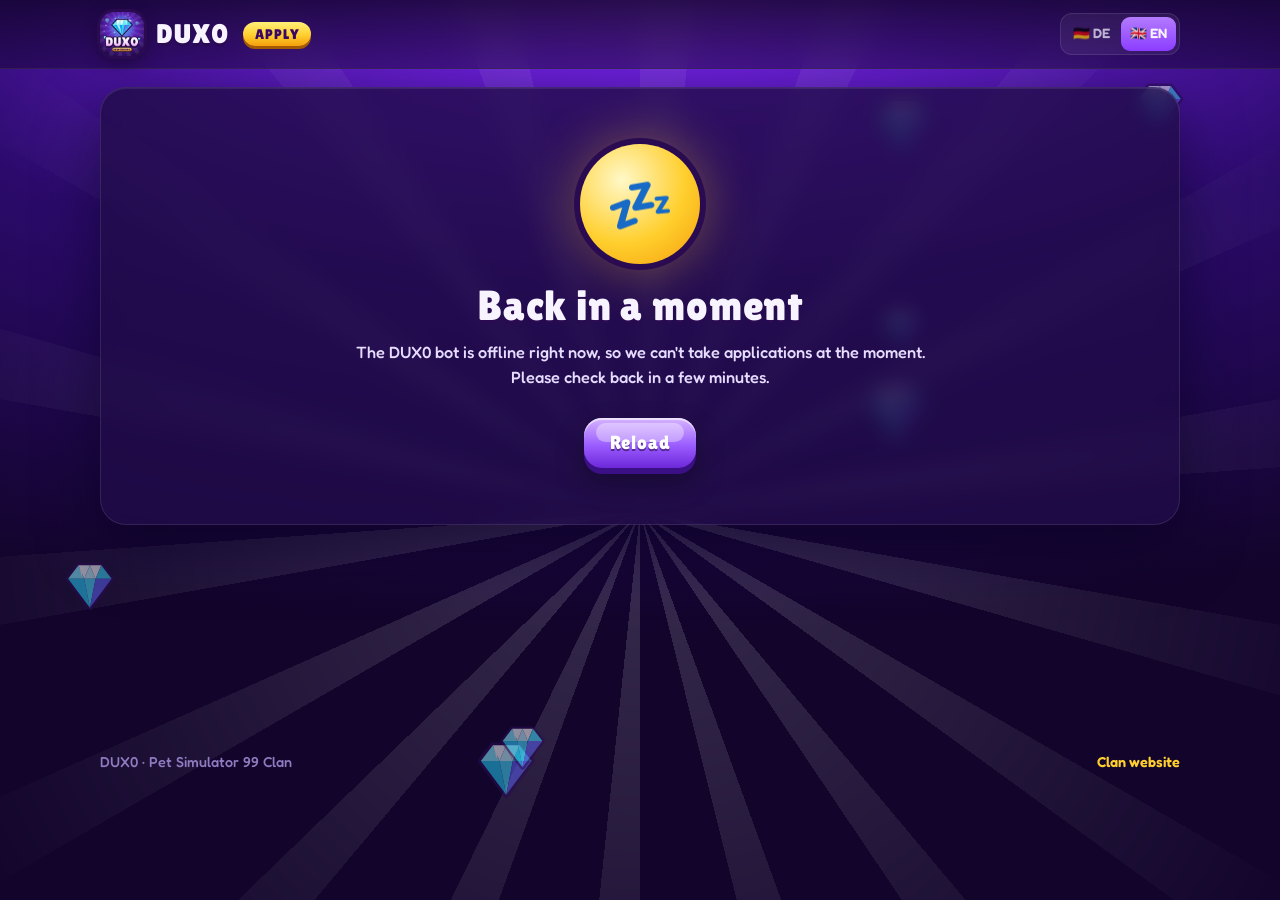
<file: apply2/index.html>
<!doctype html>
<html lang="de">
<head>
  <meta charset="utf-8">
  <meta name="viewport" content="width=device-width, initial-scale=1, viewport-fit=cover">
  <title>Bewerbung / Apply – DUX0</title>
  <meta name="description" content="Bewirb dich beim Pet Simulator 99 Clan DUX0 – in wenigen Minuten, ohne Bio-Code.">
  <meta name="theme-color" content="#2b0a6b">
  <meta property="og:title" content="DUX0 – Jetzt bewerben">
  <meta property="og:description" content="Bewirb dich beim Pet Simulator 99 Clan DUX0.">
  <meta property="og:image" content="assets/banner.webp">
  <link rel="icon" href="assets/favicon.png">
  <link rel="preload" href="assets/lilita.woff2" as="font" type="font/woff2" crossorigin>
  <link rel="preload" href="assets/fredoka-500.woff2" as="font" type="font/woff2" crossorigin>
  <link rel="stylesheet" href="style.css">
</head>
<body>
  <div class="bg" aria-hidden="true"><div class="rays"></div><div class="glow"></div><div id="sparkles"></div></div>
  <header class="top" id="top"></header>
  <main id="app" class="wrap"><div class="boot"><div class="boot-mascot"></div><p data-de="Lädt…" data-en="Loading…">Lädt…</p></div></main>
  <footer class="foot wrap">
    <span>DUX0 · Pet Simulator 99 Clan</span>
    <a href="../" target="_blank" rel="noopener" data-de="Clan-Website" data-en="Clan website">Clan-Website</a>
  </footer>
  <div id="toast" role="status" aria-live="polite"></div>
  <script src="i18n.js"></script>
  <script src="app.js"></script>
</body>
</html>
</file>
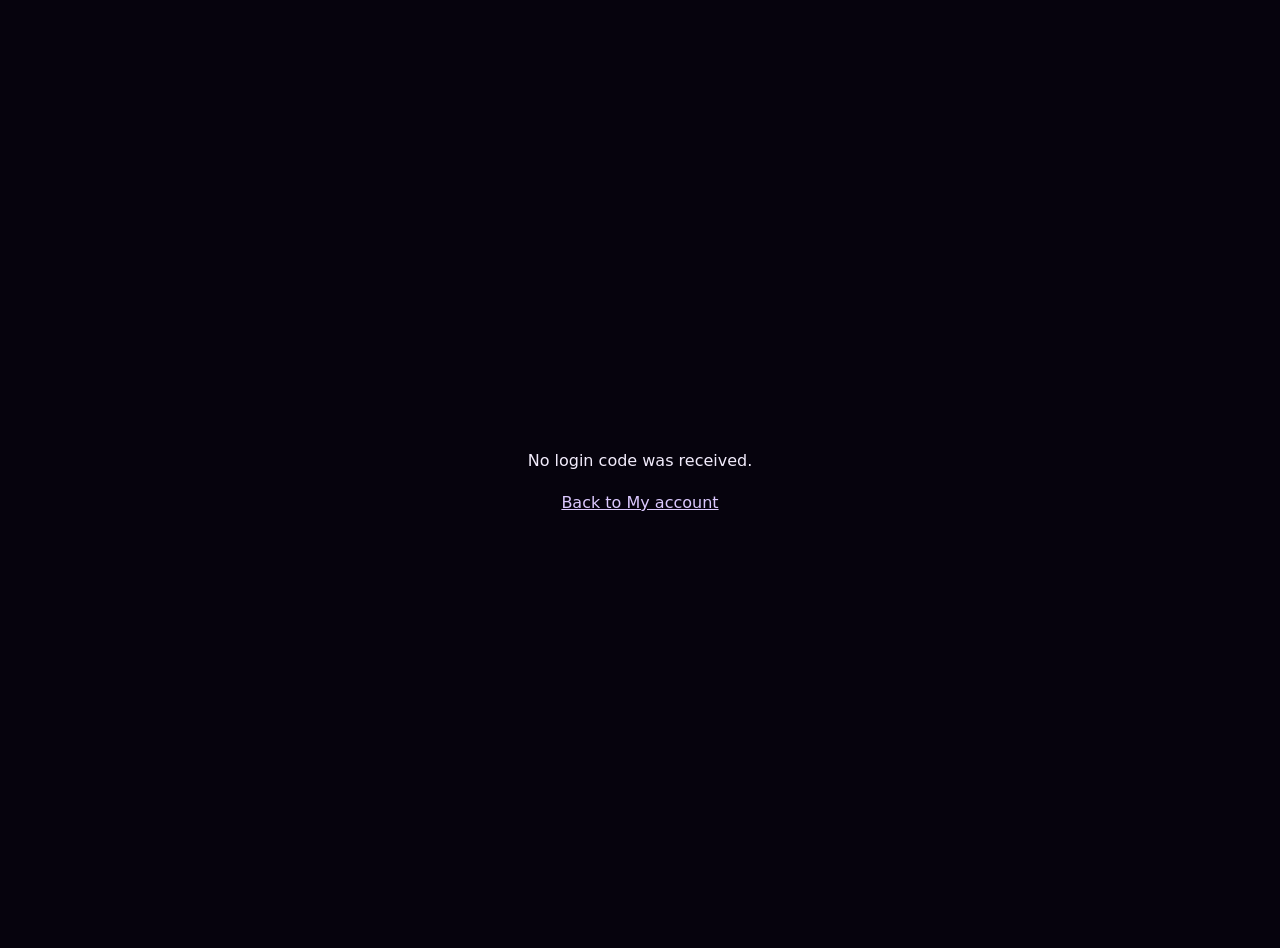
<file: callback-big.html>
<!doctype html>
<html lang="en">
<head>
  <meta charset="utf-8">
  <meta name="viewport" content="width=device-width, initial-scale=1">
  <title>Connecting BIG Games… – DUX0</title>
  <link rel="icon" href="assets/favicon.png">
  <style>
    body { margin: 0; min-height: 100vh; display: grid; place-items: center; background: #06030d; color: #f2ecfc; font: 1rem/1.6 system-ui, sans-serif; text-align: center; padding: 1.5rem; }
    a { color: #dcc9ff; } .box { max-width: 34rem; }
    .spin { width: 34px; height: 34px; margin: 0 auto 1rem; border: 3px solid #31205a; border-top-color: #8b3dff; border-radius: 50%; animation: s 1s linear infinite; }
    @keyframes s { to { transform: rotate(360deg); } }
  </style>
</head>
<body>
  <div class="box" id="box"><div class="spin"></div><p>Connecting your BIG Games account…</p></div>
  <script>
    (async () => {
      // Kommt die Verbindung von der Bewerbungsseite (apply2), hat diese ihr Login-Token und die
      // Ruecksprung-Adresse in sessionStorage abgelegt - sonst verhaelt sich die Seite wie bisher.
      const fromApply = sessionStorage.getItem("dux0_big_return");
      const back = fromApply || "./#/connect";
      const box = document.getElementById("box");
      const fail = (t) => { box.innerHTML = ""; const p = document.createElement("p"); p.textContent = t; const a = document.createElement("a"); a.href = back; let en = false; try { en = localStorage.getItem("dux0a2_lang") === "en"; } catch (_) {} a.textContent = fromApply ? (en ? "Back to your application" : "Zurück zur Bewerbung") : "Back to My account"; box.append(p, a); };
      try {
        const q = new URLSearchParams(location.search);
        if (q.get("error")) return fail(fromApply ? "Die Verbindung mit BIG Games wurde abgebrochen." : "BIG Games login was cancelled or denied.");
        const code = q.get("code"), state = q.get("state");
        if (!code || !state) return fail("No login code was received.");
        const token = sessionStorage.getItem("dux0_big_token") || localStorage.getItem("dux0_token");
        if (!token) return fail("You are logged out. Log in with Discord again, then reconnect.");
        const cfg = await (await fetch("config.json?t=" + Date.now())).json();
        const api = (cfg.api || "").replace(/\/$/, "");
        if (!api) return fail("The live server is offline.");
        const res = await fetch(api + "/api/big/exchange", {
          method: "POST", headers: { "Content-Type": "application/json", Authorization: "Bearer " + token },
          body: JSON.stringify({ code, state }),
        });
        const data = await res.json().catch(() => ({}));
        if (!res.ok) return fail(data.error === "state_mismatch" ? "The connection could not be verified. Please try again." : "BIG Games could not connect your account. Please try again.");
        sessionStorage.removeItem("dux0_big_token");
        sessionStorage.removeItem("dux0_big_return");
        location.replace(back);
      } catch (e) {
        fail("Something went wrong. Please try again.");
      }
    })();
  </script>
</body>
</html>
</file>
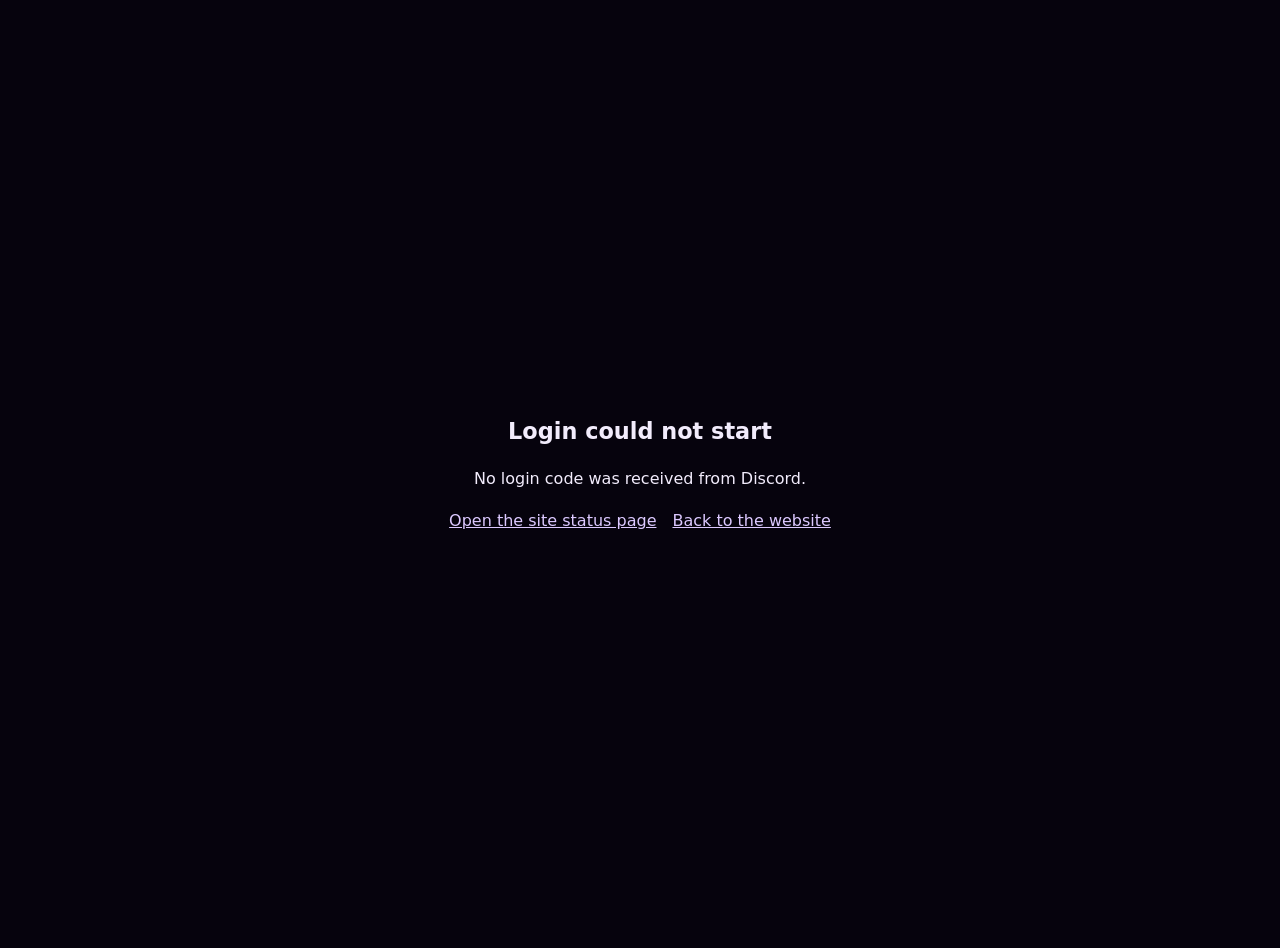
<file: callback.html>
<!doctype html>
<html lang="en">
<head>
  <meta charset="utf-8">
  <meta name="viewport" content="width=device-width, initial-scale=1">
  <title>Logging in… – DUX0</title>
  <link rel="icon" href="assets/favicon.png">
  <style>
    body { margin: 0; min-height: 100vh; display: grid; place-items: center; background: #06030d; color: #f2ecfc; font: 1rem/1.6 system-ui, sans-serif; text-align: center; padding: 1.5rem; }
    a { color: #dcc9ff; } .box { max-width: 34rem; } h1 { font-size: 1.4rem; margin: 0 0 .6rem; } code { background: #120b22; padding: .1rem .4rem; }
    .spin { width: 34px; height: 34px; margin: 0 auto 1rem; border: 3px solid #31205a; border-top-color: #8b3dff; border-radius: 50%; animation: s 1s linear infinite; }
    @keyframes s { to { transform: rotate(360deg); } }
  </style>
</head>
<body>
  <div class="box" id="box"><div class="spin"></div><p>Logging you in…</p></div>
  <script>
    (async () => {
      const box = document.getElementById("box");
      const MESSAGES = {
        login_not_configured: "The bot has no Discord client secret yet. The site owner must set DUX0_CLIENT_SECRET in settings.env and restart the bot.",
        oauth_invalid_client: "Discord rejected the client secret. The site owner must copy the current Client Secret from the Developer Portal (OAuth2) into DUX0_CLIENT_SECRET. It must belong to the same application as the bot token.",
        oauth_invalid_grant: "The login code was rejected. This happens when the Redirect URL in the Developer Portal does not match exactly, or when the page was reloaded. Please try logging in again.",
        oauth_redirect_uri: "The Redirect URL does not match the one in the Developer Portal.",
        oauth_invalid_request: "Discord rejected the request. Please try logging in again.",
        bad_request: "The login response was incomplete. Please try again.",
      };
      const fail = (title, text, code) => {
        box.innerHTML = "";
        const h = document.createElement("h1"); h.textContent = title;
        const p = document.createElement("p"); p.textContent = text;
        const a = document.createElement("a"); a.href = "./#/status"; a.textContent = "Open the site status page";
        const b = document.createElement("a"); b.href = "./"; b.textContent = "Back to the website"; b.style.marginLeft = "1rem";
        box.append(h, p);
        if (code) { const c = document.createElement("p"); c.append("Error code: "); const k = document.createElement("code"); k.textContent = code; c.append(k); box.append(c); }
        box.append(a, b);
      };
      try {
        const q = new URLSearchParams(location.search);
        if (q.get("error")) return fail("Login was cancelled", "You closed or declined the Discord login.", q.get("error"));
        const code = q.get("code");
        if (!code) return fail("Login could not start", "No login code was received from Discord.");
        if (q.get("state") !== sessionStorage.getItem("dux0_state")) return fail("Login could not be verified", "The security check failed. Please open the website and click login again (do not reload this page).");
        const cfg = await (await fetch("config.json?t=" + Date.now())).json();
        const api = (cfg.api || "").replace(/\/$/, "");
        if (!api) return fail("The live server is offline", "The website does not know the bot address yet.", "no_api");
        let res, data = {};
        try {
          res = await fetch(api + "/api/auth/exchange", { method: "POST", headers: { "Content-Type": "application/json" }, body: JSON.stringify({ code }) });
          data = await res.json().catch(() => ({}));
        } catch (e) {
          return fail("The bot did not answer", "The address in config.json is not reachable. The bot may be off or restarted with a new tunnel address.", "network");
        }
        if (!res.ok) return fail("Login failed", MESSAGES[data.error] || "The bot could not finish the login.", data.error || ("http_" + res.status));
        localStorage.setItem("dux0_token", data.token);
        sessionStorage.removeItem("dux0_state");
        const back = sessionStorage.getItem("dux0_return") || "#/";
        sessionStorage.removeItem("dux0_return");
        location.replace("./" + back);
      } catch (e) {
        fail("Something went wrong", String(e));
      }
    })();
  </script>
</body>
</html>
</file>
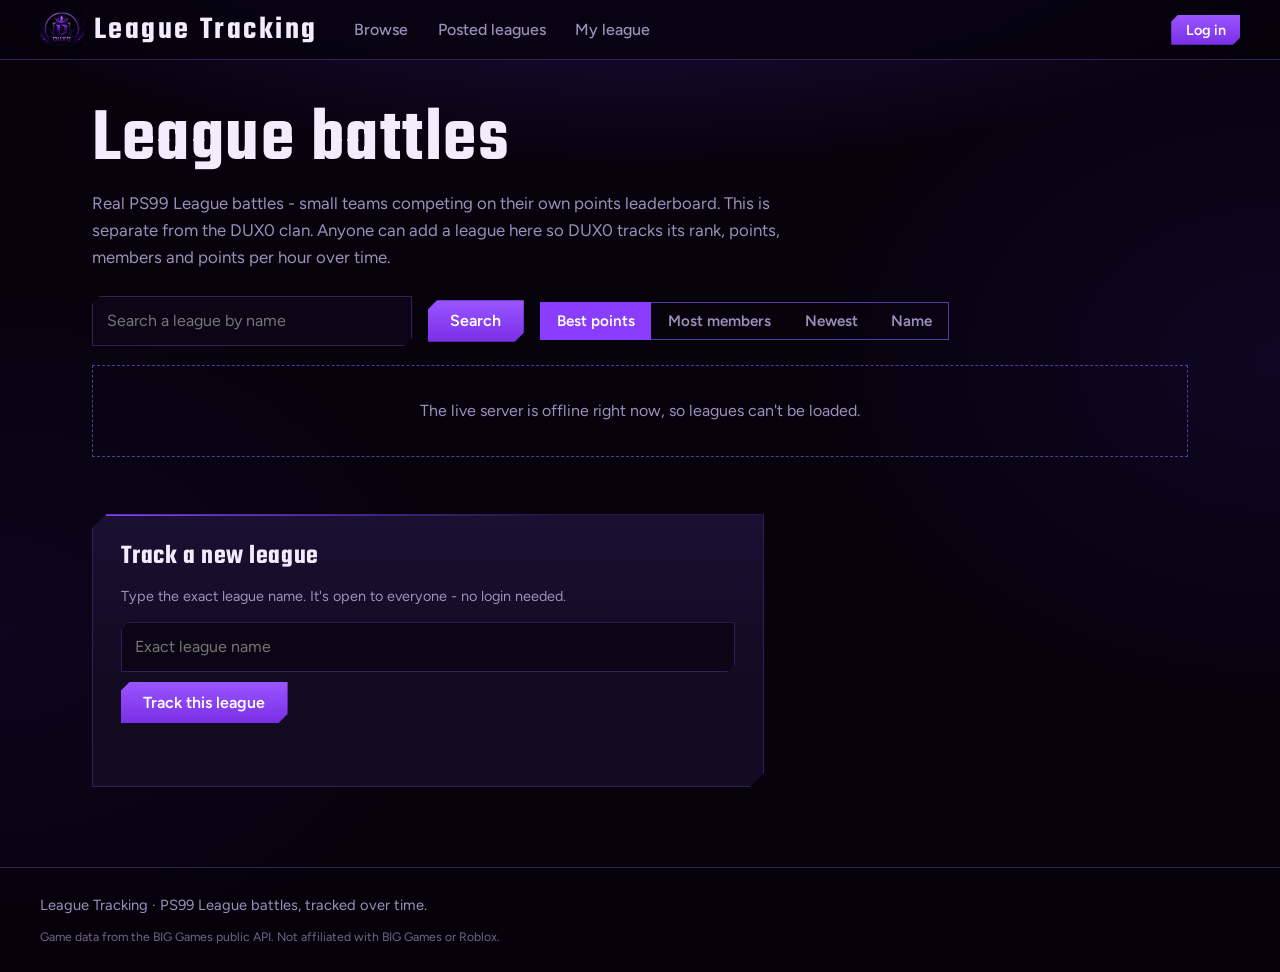
<file: league.html>
<!doctype html>
<html lang="en">
<head>
  <meta charset="utf-8">
  <meta name="viewport" content="width=device-width, initial-scale=1">
  <title>League Tracking – PS99 League battles</title>
  <meta name="description" content="Browse and track real Pet Simulator 99 League battles: rank, points, members and points per hour.">
  <meta name="theme-color" content="#06030d">
  <meta property="og:title" content="League Tracking – PS99 League battles">
  <meta property="og:description" content="Browse the best PS99 League battles, search by name, and track any league's rank, points, roster and points per hour.">
  <meta property="og:image" content="assets/banner.png">
  <link rel="icon" href="assets/favicon.png">
  <link rel="preconnect" href="https://fonts.googleapis.com">
  <link rel="preconnect" href="https://fonts.gstatic.com" crossorigin>
  <link href="https://fonts.googleapis.com/css2?family=Figtree:wght@400;500;600;700&family=Teko:wght@400;500;600;700&display=swap" rel="stylesheet">
  <link rel="stylesheet" href="style.css">
</head>
<body>
  <canvas id="embers" aria-hidden="true"></canvas>

  <header class="nav" id="nav">
    <a class="brand" href="#/" aria-label="League Tracking home">
      <img src="assets/logo.png" alt="" width="44" height="35">
      <span>League Tracking</span>
    </a>
    <nav id="links">
      <a href="#/">Browse</a>
      <a href="#/posted">Posted leagues</a>
      <a href="#/mine">My league</a>
    </nav>
    <div id="account"></div>
  </header>

  <main id="view" tabindex="-1"></main>

  <footer class="foot">
    <span>League Tracking · PS99 League battles, tracked over time.</span>
    <small>Game data from the BIG Games public API. Not affiliated with BIG Games or Roblox.</small>
  </footer>

  <div id="toast" class="toast" role="status" aria-live="polite"></div>

  <script src="league.js"></script>
</body>
</html>
</file>
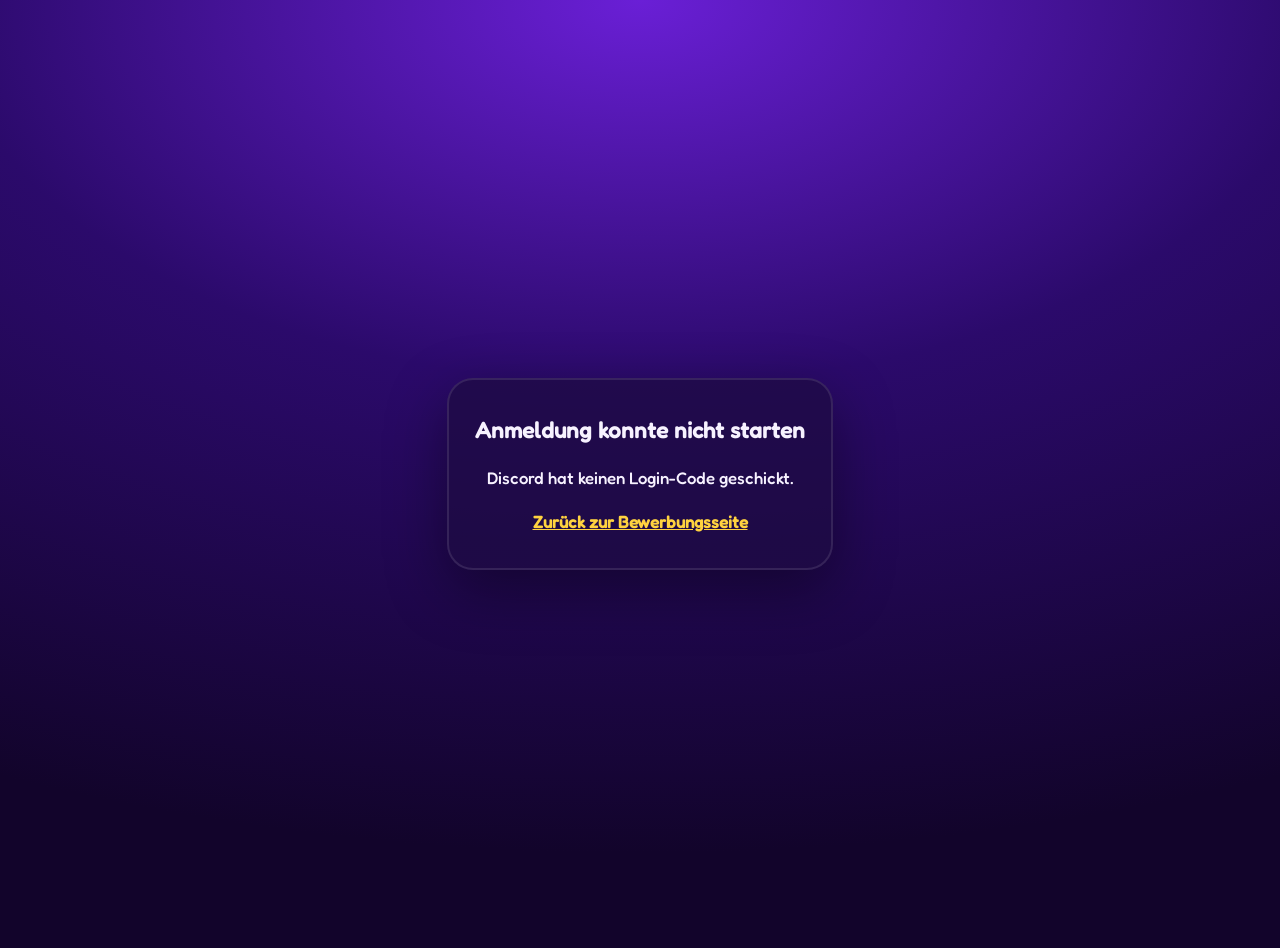
<file: apply2/callback.html>
<!doctype html>
<html lang="de">
<head>
  <meta charset="utf-8">
  <meta name="viewport" content="width=device-width, initial-scale=1">
  <title>Anmeldung… – DUX0 Bewerbung</title>
  <link rel="icon" href="assets/favicon.png">
  <style>
    @font-face { font-family: "Fredoka"; font-weight: 500; src: url("assets/fredoka-500.woff2") format("woff2"); }
    body { margin: 0; min-height: 100vh; display: grid; place-items: center; color: #f7f2ff; font: 500 1.05rem/1.6 "Fredoka", system-ui, sans-serif; text-align: center; padding: 1.5rem;
      background: radial-gradient(120% 90% at 50% 0%, #6a1fd6 0%, #2b0a6b 45%, #12042b 100%); }
    a { color: #ffd23f; font-weight: 600; } .box { max-width: 34rem; background: rgba(30,12,66,.72); border: 2px solid rgba(255,255,255,.1); border-radius: 26px; padding: 2rem 1.6rem; box-shadow: 0 20px 60px rgba(0,0,0,.4); }
    h1 { font-size: 1.4rem; margin: 0 0 .6rem; } code { background: #12042b; padding: .1rem .4rem; border-radius: 6px; }
    .spin { width: 56px; height: 56px; margin: 0 auto 1rem; background: url("assets/mascot.webp") center/cover; border-radius: 50%; animation: b 1s ease-in-out infinite alternate; box-shadow: 0 0 0 4px #2a0b52, 0 0 30px #b47bff; }
    @keyframes b { from { transform: translateY(0) } to { transform: translateY(-10px) } }
  </style>
</head>
<body>
  <div class="box" id="box"><div class="spin"></div><p>Du wirst angemeldet…</p></div>
  <script>
    (async () => {
      const box = document.getElementById("box");
      let EN = false; try { EN = localStorage.getItem("dux0a2_lang") === "en"; } catch (_) {}
      if (EN) { document.documentElement.lang = "en"; box.querySelector("p").textContent = "Logging you in…"; }
      const T = EN ? {
        "Zurück zur Bewerbungsseite": "Back to the application page", "Fehlercode: ": "Error code: ",
        "Anmeldung abgebrochen": "Login cancelled", "Du hast den Discord-Login geschlossen oder abgelehnt.": "You closed or declined the Discord login.",
        "Anmeldung konnte nicht starten": "Login couldn't start", "Discord hat keinen Login-Code geschickt.": "Discord didn't send a login code.",
        "Anmeldung konnte nicht geprüft werden": "Login couldn't be verified",
        "Die Sicherheitsprüfung ist fehlgeschlagen. Bitte öffne die Seite neu und klicke erneut auf Login (die Seite nicht einfach neu laden).": "The security check failed. Please open the page again and click login again (don't just reload).",
        "Der Bot ist offline": "The bot is offline", "Die Seite kennt die Bot-Adresse noch nicht. Bitte später erneut versuchen.": "The page doesn't know the bot address yet. Please try again later.",
        "Der Bot hat nicht geantwortet": "The bot didn't respond", "Die Adresse ist nicht erreichbar. Der Bot ist vielleicht aus oder wurde neu gestartet.": "The address can't be reached. The bot may be off or restarting.",
        "Anmeldung fehlgeschlagen": "Login failed", "Der Bot konnte den Login nicht abschließen.": "The bot couldn't complete the login.",
        "Die Login-Antwort war unvollständig. Bitte versuch es erneut.": "The login response was incomplete. Please try again.",
        "Discord hat die Anfrage abgelehnt. Bitte versuch die Anmeldung erneut.": "Discord rejected the request. Please try logging in again.",
        "Der Login-Code wurde abgelehnt. Das passiert, wenn die Redirect-URL im Developer Portal nicht genau passt oder die Seite neu geladen wurde. Bitte versuch die Anmeldung erneut.": "The login code was rejected. Please try logging in again.",
      } : {};
      const t = (x) => T[x] || x;
      const MESSAGES = {
        login_not_configured: "Der Bot hat noch kein Discord-Client-Secret. Der Server-Betreiber muss DUX0_CLIENT_SECRET in settings.env setzen und den Bot neu starten.",
        oauth_invalid_client: "Discord hat das Client-Secret abgelehnt. Der Betreiber muss das aktuelle Client Secret aus dem Developer Portal (OAuth2) in DUX0_CLIENT_SECRET eintragen.",
        oauth_invalid_grant: "Der Login-Code wurde abgelehnt. Das passiert, wenn die Redirect-URL im Developer Portal nicht genau passt oder die Seite neu geladen wurde. Bitte versuch die Anmeldung erneut.",
        oauth_redirect_uri: "Die Redirect-URL stimmt nicht mit der im Developer Portal überein.",
        oauth_invalid_request: "Discord hat die Anfrage abgelehnt. Bitte versuch die Anmeldung erneut.",
        bad_request: "Die Login-Antwort war unvollständig. Bitte versuch es erneut.",
      };
      const fail = (title, text, code) => {
        box.innerHTML = "";
        const h = document.createElement("h1"); h.textContent = t(title);
        const p = document.createElement("p"); p.textContent = t(text);
        const a = document.createElement("a"); a.href = "./"; a.textContent = t("Zurück zur Bewerbungsseite");
        box.append(h, p);
        if (code) { const c = document.createElement("p"); c.append(t("Fehlercode: ")); const k = document.createElement("code"); k.textContent = code; c.append(k); box.append(c); }
        box.append(a);
      };
      try {
        const q = new URLSearchParams(location.search);
        if (q.get("error")) return fail("Anmeldung abgebrochen", "Du hast den Discord-Login geschlossen oder abgelehnt.", q.get("error"));
        const code = q.get("code");
        if (!code) return fail("Anmeldung konnte nicht starten", "Discord hat keinen Login-Code geschickt.");
        if (q.get("state") !== sessionStorage.getItem("dux0a2_state")) return fail("Anmeldung konnte nicht geprüft werden", "Die Sicherheitsprüfung ist fehlgeschlagen. Bitte öffne die Seite neu und klicke erneut auf Login (die Seite nicht einfach neu laden).");
        const cfg = await (await fetch("config.json?t=" + Date.now())).json();
        const api = (cfg.api || "").replace(/\/$/, "");
        if (!api) return fail("Der Bot ist offline", "Die Seite kennt die Bot-Adresse noch nicht. Bitte später erneut versuchen.", "no_api");
        let res, data = {};
        try {
          res = await fetch(api + "/api/auth/exchange", { method: "POST", headers: { "Content-Type": "application/json" }, body: JSON.stringify({ code, site: "apply2" }) });
          data = await res.json().catch(() => ({}));
        } catch (e) {
          return fail("Der Bot hat nicht geantwortet", "Die Adresse ist nicht erreichbar. Der Bot ist vielleicht aus oder wurde neu gestartet.", "network");
        }
        if (!res.ok) return fail("Anmeldung fehlgeschlagen", MESSAGES[data.error] || "Der Bot konnte den Login nicht abschließen.", data.error || ("http_" + res.status));
        localStorage.setItem("dux0a2_token", data.token);
        sessionStorage.removeItem("dux0a2_state");
        location.replace("./");
      } catch (e) {
        fail("Etwas ist schiefgelaufen", String(e));
      }
    })();
  </script>
</body>
</html>
</file>
<file: apply2/style.css>
/* DUX0 Bewerbung – Spiel-Look (Pet Simulator 99 Vibe): dicke Schrift, glaenzende Buttons, Diamanten */
@font-face { font-family: "Lilita"; src: url("assets/lilita.woff2") format("woff2"); font-display: swap; }
@font-face { font-family: "Fredoka"; font-weight: 400; src: url("assets/fredoka-400.woff2") format("woff2"); font-display: swap; }
@font-face { font-family: "Fredoka"; font-weight: 500; src: url("assets/fredoka-500.woff2") format("woff2"); font-display: swap; }
@font-face { font-family: "Fredoka"; font-weight: 600; src: url("assets/fredoka-600.woff2") format("woff2"); font-display: swap; }
@font-face { font-family: "Fredoka"; font-weight: 700; src: url("assets/fredoka-700.woff2") format("woff2"); font-display: swap; }

:root {
  --bg0: #12042b; --bg1: #2b0a6b; --bg2: #6a1fd6;
  --panel: rgba(32, 12, 72, .78); --panel-2: rgba(48, 18, 104, .7); --panel-hi: rgba(255, 255, 255, .06);
  --line: rgba(255, 255, 255, .10); --line-hi: rgba(255, 255, 255, .22);
  --ink: #f8f4ff; --muted: #bfaee6; --faint: #8f7cc0;
  --violet: #8b3dff; --violet-hi: #b47bff; --pink: #ff7ae6; --cyan: #4fe6ff; --outline: #2a0b52;
  --gold-1: #fff07a; --gold-2: #ffcf2e; --gold-3: #f59e0b; --gold-sh: #a35a00;
  --ok: #3ddc84; --ok-sh: #12804a; --bad: #ff5c7a; --warn: #ffb547;
  --r: 26px; --r-s: 16px;
  --shadow: 0 24px 60px rgba(8, 0, 30, .55);
}
* { box-sizing: border-box; }
html { -webkit-text-size-adjust: 100%; }
body {
  margin: 0; min-height: 100vh; color: var(--ink); background: var(--bg0);
  font: 500 1.02rem/1.55 "Fredoka", system-ui, -apple-system, "Segoe UI", sans-serif;
  overflow-x: hidden;
}
img { max-width: 100%; display: block; }
a { color: var(--gold-2); text-decoration: none; font-weight: 600; }
a:hover { text-decoration: underline; }
button, input, select, textarea { font: inherit; color: inherit; }
.wrap { width: min(1080px, 100% - 32px); margin-inline: auto; }

/* ---------- Hintergrund ---------- */
.bg { position: fixed; inset: 0; z-index: -1; overflow: hidden;
  background: radial-gradient(120% 80% at 50% -10%, #b44dff 0%, var(--bg2) 22%, var(--bg1) 55%, var(--bg0) 100%); }
.bg .rays { position: absolute; left: 50%; top: -40vmax; width: 160vmax; height: 160vmax; margin-left: -80vmax; opacity: .16;
  background: repeating-conic-gradient(from 0deg, #fff 0deg 6deg, transparent 6deg 20deg);
  -webkit-mask: radial-gradient(closest-side, #000 0%, transparent 75%); mask: radial-gradient(closest-side, #000 0%, transparent 75%);
  animation: spin 120s linear infinite; }
.bg .glow { position: absolute; inset: auto -20% -40% -20%; height: 70vh;
  background: radial-gradient(50% 60% at 50% 100%, rgba(79, 230, 255, .18), transparent 70%); }
#sparkles span { position: absolute; width: var(--s); height: var(--s); opacity: 0; animation: twinkle var(--d) ease-in-out infinite; animation-delay: var(--delay);
  background: radial-gradient(circle, #fff 0 18%, transparent 20%), conic-gradient(from 45deg, transparent 0 20%, #fff 22% 28%, transparent 30% 45%, #fff 47% 53%, transparent 55% 70%, #fff 72% 78%, transparent 80%);
  -webkit-mask: radial-gradient(circle, #000 0 40%, transparent 70%); mask: radial-gradient(circle, #000 0 40%, transparent 70%); filter: drop-shadow(0 0 6px #fff); }
#sparkles i { position: absolute; width: var(--s); opacity: .55; animation: float var(--d) ease-in-out infinite alternate; animation-delay: var(--delay); filter: blur(var(--b)) drop-shadow(0 6px 18px rgba(79,230,255,.35)); }
@keyframes spin { to { transform: rotate(360deg); } }
@keyframes twinkle { 0%, 100% { opacity: 0; transform: scale(.4) rotate(0); } 50% { opacity: .95; transform: scale(1) rotate(45deg); } }
@keyframes float { from { transform: translateY(0) rotate(-8deg); } to { transform: translateY(-26px) rotate(8deg); } }
@media (prefers-reduced-motion: reduce) { *, *::before, *::after { animation: none !important; transition: none !important; } }

/* ---------- Kopfzeile ---------- */
.top { position: sticky; top: 0; z-index: 20; backdrop-filter: blur(14px); -webkit-backdrop-filter: blur(14px);
  background: linear-gradient(to bottom, rgba(18, 4, 43, .82), rgba(18, 4, 43, .45)); border-bottom: 1px solid var(--line); }
.top-in { display: flex; align-items: center; gap: 14px; min-height: 68px; }
.brand { display: flex; align-items: center; gap: 12px; color: var(--ink); text-decoration: none !important; }
.brand img { width: 44px; height: 44px; border-radius: 14px; box-shadow: 0 0 0 3px var(--outline), 0 6px 18px rgba(0,0,0,.4); }
.brand b { font: 400 1.7rem/1 "Lilita", sans-serif; letter-spacing: .04em; text-shadow: 0 3px 0 var(--outline); }
.brand .pill { margin-left: 2px; }
.pill { display: inline-flex; align-items: center; gap: 6px; padding: 4px 12px; border-radius: 999px; font: 400 .85rem/1.2 "Lilita", sans-serif; letter-spacing: .06em;
  color: #3b0764; background: linear-gradient(var(--gold-1), var(--gold-2) 55%, var(--gold-3)); box-shadow: 0 3px 0 var(--gold-sh); }
.top .spacer { flex: 1; }
.chip { display: inline-flex; align-items: center; gap: 10px; padding: 5px 6px 5px 5px; border-radius: 999px; background: var(--panel-hi); border: 1px solid var(--line); font-weight: 600; }
.chip img { width: 32px; height: 32px; border-radius: 50%; }
.chip span { max-width: 140px; overflow: hidden; text-overflow: ellipsis; white-space: nowrap; }
.icon-btn { display: inline-grid; place-items: center; width: 38px; height: 38px; border-radius: 12px; border: 1px solid var(--line); background: var(--panel-hi); cursor: pointer; font-size: 1.05rem; }
.icon-btn:hover { background: rgba(255,255,255,.12); }
.icon-btn.on { background: linear-gradient(var(--violet-hi), var(--violet)); border-color: transparent; }
.lang-sw { display: inline-flex; padding: 3px; gap: 2px; border-radius: 12px; border: 1px solid var(--line); background: var(--panel-hi); }
.lang-sw button { border: 0; background: transparent; color: inherit; font: inherit; font-weight: 600; font-size: .85rem; padding: 6px 9px; border-radius: 9px; cursor: pointer; opacity: .7; }
.lang-sw button.on { background: linear-gradient(var(--violet-hi), var(--violet)); opacity: 1; }
@media (max-width: 520px) { .lang-sw button { padding: 6px 6px; font-size: .78rem; } .top .pill { display: none; } }

/* ---------- Knoepfe (Spiel-Look) ---------- */
.btn { --c1: var(--gold-1); --c2: var(--gold-2); --c3: var(--gold-3); --sh: var(--gold-sh); --tx: #3b0764;
  position: relative; isolation: isolate; display: inline-flex; align-items: center; justify-content: center; gap: 10px; padding: 14px 26px; border: 0; border-radius: 18px; cursor: pointer;
  font: 400 1.2rem/1.1 "Lilita", sans-serif; letter-spacing: .04em; color: var(--tx); text-decoration: none !important;
  background: linear-gradient(var(--c1), var(--c2) 55%, var(--c3)); box-shadow: 0 6px 0 var(--sh), 0 14px 28px rgba(0, 0, 0, .35), inset 0 2px 0 rgba(255,255,255,.6);
  transition: transform .08s ease, box-shadow .08s ease, filter .15s; }
.btn::after { content: ""; position: absolute; z-index: -1; left: 12px; right: 12px; top: 5px; height: 38%; border-radius: 12px; background: rgba(255,255,255,.35); pointer-events: none; }
.btn:hover { filter: brightness(1.06); }
.btn:active { transform: translateY(4px); box-shadow: 0 2px 0 var(--sh), 0 8px 18px rgba(0,0,0,.3), inset 0 2px 0 rgba(255,255,255,.6); }
.btn:disabled { filter: grayscale(.6) brightness(.8); cursor: not-allowed; transform: none; }
.btn.big { padding: 18px 34px; font-size: 1.45rem; border-radius: 22px; }
.btn.wide { width: 100%; }
.btn.violet { --c1: #d6b5ff; --c2: #9b5cff; --c3: #6d28d9; --sh: #3b0f86; --tx: #fff; text-shadow: 0 2px 0 rgba(42, 11, 82, .6); }
.btn.cyan { --c1: #c4fbff; --c2: #4fe6ff; --c3: #0ea5e9; --sh: #075985; --tx: #082f49; }
.btn.green { --c1: #b9ffd6; --c2: #3ddc84; --c3: #16a35a; --sh: #0b5e33; --tx: #053320; }
.btn.discord { --c1: #a9b3ff; --c2: #6b78ff; --c3: #4752e0; --sh: #2b329a; --tx: #fff; text-shadow: 0 2px 0 rgba(20, 24, 90, .5); }
.btn.small { padding: 9px 16px; font-size: 1rem; border-radius: 14px; box-shadow: 0 4px 0 var(--sh), 0 8px 16px rgba(0,0,0,.3), inset 0 2px 0 rgba(255,255,255,.6); }
.btn.small::after { top: 3px; border-radius: 10px; }
.ghost { display: inline-flex; align-items: center; gap: 8px; padding: 10px 16px; border-radius: 14px; border: 1.5px solid var(--line-hi); background: transparent; color: var(--ink); cursor: pointer; font-weight: 600; }
.ghost:hover { background: rgba(255,255,255,.07); }
.link { background: none; border: 0; padding: 0; color: var(--muted); cursor: pointer; text-decoration: underline; font-weight: 500; }

/* ---------- Karten ---------- */
.card { position: relative; background: var(--panel); border: 1.5px solid var(--line); border-radius: var(--r); padding: clamp(20px, 3.5vw, 34px);
  box-shadow: var(--shadow), inset 0 1px 0 rgba(255,255,255,.08); backdrop-filter: blur(10px); -webkit-backdrop-filter: blur(10px); }
.card + .card { margin-top: 20px; }
.card h2 { margin: 0 0 6px; font: 400 clamp(1.45rem, 3.2vw, 1.9rem)/1.15 "Lilita", sans-serif; letter-spacing: .02em; text-shadow: 0 3px 0 var(--outline); }
.card h3 { margin: 0 0 8px; font: 400 1.25rem/1.2 "Lilita", sans-serif; letter-spacing: .02em; }
.card .lead { margin: 0 0 18px; color: var(--muted); }
.section-head { display: flex; align-items: center; justify-content: space-between; gap: 12px; flex-wrap: wrap; margin-bottom: 14px; }
.section-head h3 { margin: 0; }
.hint { color: var(--muted); font-size: .92rem; }
.err { color: var(--bad); font-weight: 600; min-height: 1em; }
.row { display: flex; gap: 12px; flex-wrap: wrap; align-items: center; }
.row.end { justify-content: flex-end; }
.row.between { justify-content: space-between; }
.grid2 { display: grid; grid-template-columns: 1fr 1fr; gap: 20px; }
@media (max-width: 820px) { .grid2 { grid-template-columns: 1fr; } }

/* ---------- Startseite ---------- */
.hero { display: grid; grid-template-columns: 1.15fr .85fr; align-items: center; gap: 30px; padding: clamp(28px, 6vw, 70px) 0 30px; }
.hero h1 { margin: 0 0 14px; font: 400 clamp(2.6rem, 7vw, 4.6rem)/.98 "Lilita", sans-serif; letter-spacing: .01em;
  background: linear-gradient(#fff 30%, #f5d0fe 70%, #e879f9); -webkit-background-clip: text; background-clip: text; color: transparent;
  filter: drop-shadow(0 4px 0 var(--outline)) drop-shadow(0 12px 24px rgba(0,0,0,.35)); }
.hero h1 em { font-style: normal; background: linear-gradient(var(--gold-1), var(--gold-2) 60%, var(--gold-3)); -webkit-background-clip: text; background-clip: text; }
.hero p.sub { margin: 0 0 26px; font-size: 1.15rem; color: #e6dcff; max-width: 34rem; }
.hero .mascot { position: relative; justify-self: center; width: min(380px, 80%); aspect-ratio: 1; }
.hero .mascot img { width: 100%; border-radius: 50%; box-shadow: 0 0 0 8px rgba(255,255,255,.08), 0 0 0 16px rgba(180,123,255,.12), 0 30px 80px rgba(180,123,255,.45); animation: bob 3.2s ease-in-out infinite alternate; }
.hero .mascot .bubble { position: absolute; top: 6%; right: -6%; padding: 10px 16px; border-radius: 18px 18px 18px 4px; background: #fff; color: #3b0764; font: 400 1.05rem/1.2 "Lilita", sans-serif; box-shadow: 0 6px 0 #c9b6f5, 0 14px 30px rgba(0,0,0,.3); animation: bob 3.2s ease-in-out infinite alternate-reverse; }
@keyframes bob { from { transform: translateY(0); } to { transform: translateY(-14px); } }
.features { display: grid; grid-template-columns: repeat(4, 1fr); gap: 14px; margin: 10px 0 30px; }
.feature { padding: 18px; border-radius: 20px; background: var(--panel-2); border: 1.5px solid var(--line); }
.feature .ico { font-size: 1.7rem; line-height: 1; }
.feature b { display: block; margin: 8px 0 2px; font: 400 1.1rem/1.2 "Lilita", sans-serif; letter-spacing: .02em; }
.feature span { color: var(--muted); font-size: .92rem; }
@media (max-width: 900px) { .hero { grid-template-columns: 1fr; text-align: center; } .hero p.sub { margin-inline: auto; } .hero .mascot { order: -1; width: min(260px, 70%); } .features { grid-template-columns: 1fr 1fr; } }
@media (max-width: 480px) { .features { grid-template-columns: 1fr; } }

/* ---------- Schritte ---------- */
.stepper { display: flex; gap: 8px; margin: 26px 0 22px; padding: 8px; border-radius: 22px; background: rgba(18, 4, 43, .55); border: 1.5px solid var(--line); overflow-x: auto; scrollbar-width: none; }
.stepper::-webkit-scrollbar { display: none; }
.step { flex: 1 0 auto; display: flex; align-items: center; gap: 10px; padding: 8px 14px 8px 8px; border-radius: 16px; color: var(--faint); font-weight: 600; white-space: nowrap; border: 0; background: none; }
.step .n { display: grid; place-items: center; width: 34px; height: 34px; border-radius: 12px; font: 400 1.05rem/1 "Lilita", sans-serif; background: rgba(255,255,255,.06); border: 1.5px solid var(--line); }
.step.done { color: var(--ink); cursor: pointer; }
.step.done .n { background: linear-gradient(#b9ffd6, var(--ok) 60%, #16a35a); color: #053320; border-color: transparent; box-shadow: 0 3px 0 var(--ok-sh); }
.step.now { color: var(--ink); background: linear-gradient(rgba(180,123,255,.35), rgba(139,61,255,.25)); box-shadow: inset 0 0 0 1.5px rgba(255,255,255,.18); }
.step.now .n { background: linear-gradient(var(--gold-1), var(--gold-2) 55%, var(--gold-3)); color: #3b0764; border-color: transparent; box-shadow: 0 3px 0 var(--gold-sh); }

/* ---------- Roblox ---------- */
.search { display: flex; gap: 12px; }
.search input { flex: 1; min-width: 0; }
@media (max-width: 560px) { .search { flex-direction: column; } }
.rbx { display: flex; align-items: center; gap: 18px; padding: 18px; border-radius: 22px; background: linear-gradient(135deg, rgba(79,230,255,.12), rgba(180,123,255,.12)); border: 1.5px solid var(--line-hi); }
.rbx img { width: 92px; height: 92px; border-radius: 22px; background: #ffffff14; box-shadow: 0 0 0 3px var(--outline), 0 10px 24px rgba(0,0,0,.35); }
.rbx.small img { width: 52px; height: 52px; border-radius: 14px; }
.rbx .who b { display: block; font: 400 1.5rem/1.15 "Lilita", sans-serif; letter-spacing: .02em; }
.rbx.small .who b { font-size: 1.15rem; }
.rbx .who span { color: var(--muted); }
.rbx .who .tag { margin-top: 6px; }
.tag { display: inline-flex; align-items: center; gap: 6px; padding: 3px 10px; border-radius: 999px; font-size: .82rem; font-weight: 600; background: rgba(255,255,255,.08); border: 1px solid var(--line); }
.tag.ok { background: rgba(61, 220, 132, .16); border-color: rgba(61, 220, 132, .4); color: #b9ffd6; }
.tag.bad { background: rgba(255, 92, 122, .16); border-color: rgba(255, 92, 122, .45); color: #ffc2cf; }
.tag.warn { background: rgba(255, 181, 71, .16); border-color: rgba(255, 181, 71, .45); color: #ffe2b0; }
.tag.auto { background: rgba(79, 230, 255, .14); border-color: rgba(79, 230, 255, .45); color: #c4fbff; }
.code-box { display: flex; align-items: center; gap: 12px; flex-wrap: wrap; margin: 12px 0; padding: 14px 16px; border-radius: 18px; background: #12042b; border: 1.5px dashed var(--violet-hi); }
.code-box code { font: 400 1.6rem/1 "Lilita", sans-serif; letter-spacing: .08em; color: var(--gold-2); }

/* ---------- Gamepaesse ---------- */
.passes { display: grid; grid-template-columns: repeat(auto-fill, minmax(118px, 1fr)); gap: 12px; }
.pass { position: relative; padding: 12px 10px 10px; border-radius: 18px; text-align: center; background: rgba(255,255,255,.05); border: 1.5px solid var(--line); transition: transform .15s; }
.pass:hover { transform: translateY(-2px); }
.pass img { width: 64px; height: 64px; margin: 0 auto 6px; border-radius: 14px; }
.pass .nm { font-size: .86rem; font-weight: 600; line-height: 1.2; min-height: 2.4em; display: grid; place-items: center; }
.pass .st { position: absolute; top: 8px; right: 8px; display: grid; place-items: center; width: 24px; height: 24px; border-radius: 50%; font-size: .8rem; font-weight: 700; }
.pass.own { background: linear-gradient(160deg, rgba(61,220,132,.18), rgba(61,220,132,.04)); border-color: rgba(61,220,132,.5); box-shadow: 0 0 22px rgba(61,220,132,.12); }
.pass.own .st { background: var(--ok); color: #053320; }
.pass.miss img { filter: grayscale(1) brightness(.6); opacity: .65; }
.pass.miss .st { background: rgba(255,255,255,.12); color: var(--muted); }
.pass.unk .st { background: rgba(255,181,71,.25); color: var(--warn); }
.pass.req { border-style: dashed; }
.pass.req::before { content: "Pflicht"; } html[lang="en"] .pass.req::before { content: "Required"; } .pass.req::before { position: absolute; top: -9px; left: 50%; transform: translateX(-50%); padding: 1px 8px; border-radius: 999px; font: 400 .72rem/1.4 "Lilita", sans-serif; letter-spacing: .05em; background: var(--pink); color: #3b0764; }
.pass.req.miss { border-color: rgba(255,92,122,.6); }
.pass-count { font: 400 1.6rem/1 "Lilita", sans-serif; }
.pass-count small { font-size: 1rem; color: var(--muted); }
.notice { display: flex; gap: 12px; align-items: flex-start; padding: 14px 16px; border-radius: 18px; background: rgba(255,181,71,.12); border: 1.5px solid rgba(255,181,71,.4); margin-bottom: 14px; }
.notice.info { background: rgba(79,230,255,.1); border-color: rgba(79,230,255,.35); }
.notice.bad { background: rgba(255,92,122,.12); border-color: rgba(255,92,122,.45); }
.notice .ico { font-size: 1.3rem; line-height: 1.3; }
.notice p { margin: 0; }

/* ---------- Inventar ---------- */
.stats { display: grid; grid-template-columns: repeat(4, 1fr); gap: 12px; margin-bottom: 16px; }
@media (max-width: 680px) { .stats { grid-template-columns: 1fr 1fr; } }
.stat { padding: 14px 16px; border-radius: 18px; background: rgba(255,255,255,.05); border: 1.5px solid var(--line); }
.stat .lbl { color: var(--muted); font-size: .85rem; font-weight: 600; }
.stat .val { font: 400 1.7rem/1.1 "Lilita", sans-serif; letter-spacing: .01em; }
.stat.gold .val { color: var(--gold-2); text-shadow: 0 2px 0 rgba(0,0,0,.25); }
.stat.huge .val { color: #d6b5ff; } .stat.titanic .val { color: var(--gold-1); } .stat.garg .val { color: var(--pink); }
.pets { display: grid; grid-template-columns: repeat(auto-fill, minmax(104px, 1fr)); gap: 10px; }
.pet { padding: 10px 8px; border-radius: 16px; text-align: center; background: rgba(255,255,255,.05); border: 1.5px solid var(--line); }
.pet img { width: 64px; height: 64px; margin: 0 auto 4px; object-fit: contain; filter: drop-shadow(0 6px 10px rgba(0,0,0,.4)); }
.pet .nm { font-size: .8rem; font-weight: 600; line-height: 1.2; }
.pet .rap { font-size: .78rem; color: var(--gold-2); font-weight: 600; }
.pet.Titanic { border-color: rgba(255,207,46,.55); background: linear-gradient(160deg, rgba(255,207,46,.16), transparent); }
.pet.Gargantuan { border-color: rgba(255,122,230,.55); background: linear-gradient(160deg, rgba(255,122,230,.16), transparent); }
.big-cta { display: grid; grid-template-columns: auto 1fr; gap: 20px; align-items: center; }
.big-cta .logo { width: 86px; height: 86px; border-radius: 22px; display: grid; place-items: center; background: linear-gradient(135deg, #4fe6ff, #8b3dff); box-shadow: 0 0 0 3px var(--outline), 0 10px 30px rgba(79,230,255,.35); }
.big-cta ul { margin: 10px 0 18px; padding: 0; list-style: none; display: grid; gap: 6px; }
.big-cta li::before { content: "✔"; color: var(--ok); margin-right: 8px; font-weight: 700; }
@media (max-width: 560px) { .big-cta { grid-template-columns: 1fr; text-align: center; } .big-cta .logo { margin: 0 auto; } .big-cta ul { text-align: left; } }
.loader { display: flex; align-items: center; gap: 16px; padding: 18px; border-radius: 20px; background: rgba(255,255,255,.05); border: 1.5px solid var(--line); }
.loader .m { width: 64px; height: 64px; border-radius: 50%; background: url("assets/mascot.webp") center/cover; box-shadow: 0 0 0 3px var(--outline), 0 0 26px var(--violet-hi); animation: bob .7s ease-in-out infinite alternate; flex: none; }

/* ---------- Formular ---------- */
.fields { display: grid; grid-template-columns: 1fr 1fr; gap: 18px 20px; }
.field.full { grid-column: 1 / -1; }
@media (max-width: 700px) { .fields { grid-template-columns: 1fr; } }
.field label.lbl { display: flex; align-items: center; gap: 8px; flex-wrap: wrap; margin-bottom: 7px; font-weight: 600; }
.field label.lbl .req { color: var(--pink); }
input[type=text], input[type=number], input[type=search], select, textarea {
  width: 100%; padding: 13px 16px; border-radius: 16px; border: 2px solid rgba(255,255,255,.12); background: rgba(10, 2, 30, .55);
  color: var(--ink); outline: none; transition: border-color .15s, box-shadow .15s; }
textarea { min-height: 110px; resize: vertical; }
input:focus, select:focus, textarea:focus { border-color: var(--violet-hi); box-shadow: 0 0 0 4px rgba(180,123,255,.25); }
input::placeholder, textarea::placeholder { color: #8f7cc0; }
select option { background: #1d0846; }
.choices { display: flex; flex-wrap: wrap; gap: 10px; }
.choice { padding: 10px 18px; border-radius: 14px; border: 2px solid rgba(255,255,255,.14); background: rgba(10,2,30,.45); cursor: pointer; font-weight: 600; transition: all .12s; }
.choice:hover { border-color: var(--violet-hi); }
.choice.on { background: linear-gradient(var(--violet-hi), var(--violet)); border-color: transparent; box-shadow: 0 4px 0 #3b0f86; }
.choice.on.yes { background: linear-gradient(#b9ffd6, var(--ok) 60%, #16a35a); color: #053320; box-shadow: 0 4px 0 var(--ok-sh); }
.choice.on.no { background: linear-gradient(#ffc2cf, var(--bad) 60%, #d11f45); color: #3a0613; box-shadow: 0 4px 0 #7a0f27; }
.drop { display: grid; place-items: center; gap: 6px; padding: 26px; border-radius: 20px; border: 2px dashed rgba(255,255,255,.22); background: rgba(10,2,30,.35); text-align: center; cursor: pointer; transition: all .15s; }
.drop:hover, .drop.over { border-color: var(--cyan); background: rgba(79,230,255,.08); }
.drop .ico { font-size: 2rem; }
.thumbs { display: flex; gap: 10px; flex-wrap: wrap; margin-top: 12px; }
.thumb { position: relative; width: 96px; height: 96px; border-radius: 14px; overflow: hidden; border: 2px solid var(--line-hi); }
.thumb img { width: 100%; height: 100%; object-fit: cover; }
.thumb button { position: absolute; top: 4px; right: 4px; width: 26px; height: 26px; border-radius: 50%; border: 0; background: rgba(0,0,0,.7); color: #fff; cursor: pointer; font-weight: 700; }
.req-box { display: flex; flex-wrap: wrap; gap: 8px; }
.submit-bar { display: flex; align-items: center; justify-content: space-between; gap: 16px; flex-wrap: wrap; margin-top: 24px; padding-top: 20px; border-top: 1.5px solid var(--line); }

/* ---------- Status ---------- */
.status { text-align: center; padding: clamp(28px, 6vw, 56px) clamp(18px, 4vw, 40px); }
.status .badge { width: 120px; height: 120px; margin: 0 auto 18px; border-radius: 50%; display: grid; place-items: center; font-size: 3.4rem; }
.status.wait .badge { background: radial-gradient(circle at 35% 30%, #fff8c8, var(--gold-2) 55%, var(--gold-3)); box-shadow: 0 0 0 6px var(--outline), 0 0 60px rgba(255,207,46,.45); animation: pulse 1.8s ease-in-out infinite; }
.status.ok .badge { background: radial-gradient(circle at 35% 30%, #e6fff0, var(--ok) 55%, #16a35a); box-shadow: 0 0 0 6px var(--outline), 0 0 60px rgba(61,220,132,.5); }
.status.bad .badge { background: radial-gradient(circle at 35% 30%, #ffe1e8, var(--bad) 55%, #d11f45); box-shadow: 0 0 0 6px var(--outline), 0 0 50px rgba(255,92,122,.45); }
@keyframes pulse { 0%,100% { transform: scale(1); } 50% { transform: scale(1.06); } }
.status h2 { font-size: clamp(1.8rem, 5vw, 2.6rem) !important; }
.status p { max-width: 36rem; margin: 10px auto; color: #e6dcff; }
.timeline { display: grid; grid-template-columns: repeat(3, 1fr); gap: 12px; margin: 26px auto 6px; max-width: 640px; text-align: left; }
.timeline div { padding: 14px; border-radius: 18px; background: rgba(255,255,255,.05); border: 1.5px solid var(--line); font-size: .92rem; color: var(--muted); }
.timeline div b { display: block; color: var(--ink); font: 400 1.05rem/1.2 "Lilita", sans-serif; letter-spacing: .02em; margin-bottom: 4px; }
.timeline div.on { border-color: rgba(255,207,46,.55); background: rgba(255,207,46,.08); }
@media (max-width: 600px) { .timeline { grid-template-columns: 1fr; } }
.confetti { position: fixed; inset: 0; pointer-events: none; z-index: 50; overflow: hidden; }
.confetti i { position: absolute; top: -20px; width: 10px; height: 16px; border-radius: 3px; animation: fall linear forwards; }
@keyframes fall { to { transform: translateY(110vh) rotate(720deg); } }

/* ---------- Owner-Einstellungen ---------- */
.set-section + .set-section { margin-top: 26px; padding-top: 22px; border-top: 1.5px solid var(--line); }
.toggle { display: flex; align-items: center; justify-content: space-between; gap: 16px; padding: 12px 0; }
.toggle .t b { display: block; }
.toggle .t span { color: var(--muted); font-size: .9rem; }
.switch { position: relative; flex: none; width: 56px; height: 32px; border-radius: 999px; border: 0; cursor: pointer; background: rgba(255,255,255,.14); transition: background .15s; }
.switch::after { content: ""; position: absolute; top: 4px; left: 4px; width: 24px; height: 24px; border-radius: 50%; background: #fff; box-shadow: 0 2px 6px rgba(0,0,0,.4); transition: transform .15s; }
.switch.on { background: linear-gradient(#b9ffd6, var(--ok)); }
.switch.on::after { transform: translateX(24px); }
.seg { display: inline-flex; padding: 4px; border-radius: 16px; background: rgba(10,2,30,.5); border: 1.5px solid var(--line); flex-wrap: wrap; }
.seg button { padding: 9px 14px; border-radius: 12px; border: 0; background: none; color: var(--muted); cursor: pointer; font-weight: 600; }
.seg button.on { background: linear-gradient(var(--violet-hi), var(--violet)); color: #fff; }
.qrow { display: grid; grid-template-columns: auto 1fr auto; gap: 12px; align-items: start; padding: 14px; border-radius: 18px; background: rgba(255,255,255,.04); border: 1.5px solid var(--line); }
.qrow + .qrow { margin-top: 10px; }
.qrow.off { opacity: .55; }
.qrow .mv { display: grid; gap: 4px; }
.qrow .mv button, .qrow .del { width: 32px; height: 32px; border-radius: 10px; border: 1px solid var(--line); background: rgba(255,255,255,.06); color: var(--ink); cursor: pointer; }
.qrow .del:hover { background: rgba(255,92,122,.25); }
.qrow .body { display: grid; gap: 10px; }
.qrow .opts { display: grid; grid-template-columns: 1fr auto; gap: 10px; }
.qrow .flags { display: flex; gap: 16px; flex-wrap: wrap; align-items: center; color: var(--muted); font-size: .92rem; }
.qrow .flags label { display: inline-flex; align-items: center; gap: 8px; cursor: pointer; }
.qrow .flags input { width: 18px; height: 18px; accent-color: var(--violet-hi); }
@media (max-width: 640px) { .qrow { grid-template-columns: 1fr auto; } .qrow .mv { grid-row: 2; grid-column: 1; display: flex; } .qrow .opts { grid-template-columns: 1fr; } }
.passes.pick .pass { cursor: pointer; }
.passes.pick .pass.sel { border-color: var(--pink); box-shadow: 0 0 0 2px var(--pink) inset, 0 0 22px rgba(255,122,230,.25); }
.passes.pick .pass.sel .st { background: var(--pink); color: #3b0764; }
.save-bar { position: sticky; bottom: 14px; z-index: 10; display: flex; justify-content: space-between; align-items: center; gap: 12px; flex-wrap: wrap; margin-top: 22px; padding: 14px 16px; border-radius: 22px; background: rgba(18,4,43,.92); border: 1.5px solid var(--line-hi); box-shadow: var(--shadow); }

/* ---------- Sonstiges ---------- */
.boot { min-height: 60vh; display: grid; place-items: center; align-content: center; gap: 10px; color: var(--muted); }
.boot-mascot { width: 90px; height: 90px; border-radius: 50%; background: url("assets/mascot.webp") center/cover; box-shadow: 0 0 0 4px var(--outline), 0 0 40px var(--violet-hi); animation: bob .8s ease-in-out infinite alternate; }
.foot { display: flex; justify-content: space-between; gap: 12px; flex-wrap: wrap; padding: 34px 0 40px; color: var(--faint); font-size: .9rem; }
#toast { position: fixed; left: 50%; bottom: 22px; z-index: 100; max-width: min(92vw, 520px); padding: 14px 20px; border-radius: 18px; transform: translate(-50%, calc(100% + 60px)); visibility: hidden; transition: transform .25s ease, visibility .25s;
  background: #fff; color: #2a0b52; font-weight: 600; box-shadow: 0 8px 0 #c9b6f5, 0 20px 40px rgba(0,0,0,.4); }
#toast.show { transform: translate(-50%, 0); visibility: visible; }
.spinner { width: 20px; height: 20px; border-radius: 50%; border: 3px solid rgba(0,0,0,.2); border-top-color: currentColor; animation: spin .8s linear infinite; }
.mt0 { margin-top: 0; } .mb0 { margin-bottom: 0; } .mt { margin-top: 18px; }
.center { text-align: center; }
main.wrap { min-height: 70vh; }
</file>
<file: style.css>
/* DUX0 – angular "shard" design: cut corners echo the chiselled logo letters. */
:root {
  --void: #06030d;
  --deep: #0b0616;
  --panel: #120b22;
  --panel-hi: #1a1032;
  --edge: #31205a;
  --edge-hi: #5a34a8;
  --violet: #8b3dff;
  --violet-hi: #b47bff;
  --lilac: #dcc9ff;
  --ink: #f2ecfc;
  --mute: #9c90ba;
  --gold: #f2c14e;
  --silver: #cfcfdc;
  --bronze: #cf8d5c;
  --live: #ff4d78;
  --ok: #4ade80;
  --bad: #ff7a8a;
  --cut: 14px;
  --display: "Teko", "Arial Narrow", Impact, sans-serif;
  --body: "Figtree", system-ui, -apple-system, "Segoe UI", sans-serif;
}

* { box-sizing: border-box; }
html { scroll-behavior: smooth; }
body {
  margin: 0; min-height: 100vh; display: flex; flex-direction: column;
  background: var(--void); color: var(--ink);
  font: 400 1rem/1.6 var(--body);
  background-image:
    radial-gradient(70rem 26rem at 50% -8rem, rgba(93, 36, 190, .42), transparent 70%),
    radial-gradient(40rem 30rem at 100% 40%, rgba(70, 20, 150, .16), transparent 70%),
    radial-gradient(40rem 30rem at 0% 70%, rgba(70, 20, 150, .12), transparent 70%);
  background-repeat: no-repeat;
  background-attachment: fixed;
}
#embers { position: fixed; inset: 0; width: 100%; height: 100%; z-index: 0; pointer-events: none; }
.nav, main, .foot, .notice { position: relative; z-index: 1; }
img { max-width: 100%; display: block; }
a { color: var(--lilac); }
:focus-visible { outline: 2px solid var(--violet-hi); outline-offset: 3px; }
[hidden] { display: none !important; }
::selection { background: var(--violet); color: #fff; }

.shard {
  clip-path: polygon(var(--cut) 0, 100% 0, 100% calc(100% - var(--cut)), calc(100% - var(--cut)) 100%, 0 100%, 0 var(--cut));
}
.panel {
  position: relative; background: linear-gradient(180deg, var(--panel-hi), var(--panel) 60%);
  box-shadow: inset 0 0 0 1px var(--edge);
}
.panel::before {
  content: ""; position: absolute; left: var(--cut); right: 0; top: 0; height: 2px;
  background: linear-gradient(90deg, var(--violet), transparent 70%);
}

/* ---------- Navigation ---------- */
.nav {
  position: sticky; top: 0; z-index: 30;
  display: flex; align-items: center; gap: 1.4rem;
  padding: .55rem clamp(1rem, 4vw, 2.5rem);
  background: rgba(6, 3, 13, .82); backdrop-filter: blur(12px);
  border-bottom: 1px solid var(--edge);
  transition: box-shadow .3s;
}
.nav.scrolled { box-shadow: 0 10px 40px rgba(0, 0, 0, .6); }
.brand { display: flex; align-items: center; gap: .6rem; text-decoration: none; color: var(--ink); }
.brand span { font: 600 2rem/1 var(--display); letter-spacing: .08em; }
#links { display: flex; gap: .15rem; flex: 1; flex-wrap: wrap; }
#links a {
  color: var(--mute); text-decoration: none; font-weight: 500; padding: .5rem .85rem;
  position: relative; transition: color .2s;
}
#links a:hover { color: var(--ink); }
#links a.on { color: var(--ink); }
#links a.on::after {
  content: ""; position: absolute; left: .85rem; right: .85rem; bottom: 0; height: 2px;
  background: var(--violet); box-shadow: 0 0 12px var(--violet);
}
#account { display: flex; align-items: center; gap: .6rem; }
#account img { width: 30px; height: 30px; border-radius: 50%; border: 1px solid var(--edge-hi); }
#account .who { font-weight: 600; font-size: .95rem; }

.notice { background: #2b1a06; color: #f5d798; border-bottom: 1px solid #5c3f0c; padding: .55rem 1rem; text-align: center; font-size: .92rem; }

/* ---------- Buttons & forms ---------- */
.btn {
  --cut: 9px;
  display: inline-flex; align-items: center; justify-content: center; gap: .5rem;
  font: 600 1rem var(--body); color: #fff; text-decoration: none; cursor: pointer;
  background: linear-gradient(180deg, #9a55ff, #7a2fe6); border: 0; padding: .7rem 1.4rem;
  clip-path: polygon(var(--cut) 0, 100% 0, 100% calc(100% - var(--cut)), calc(100% - var(--cut)) 100%, 0 100%, 0 var(--cut));
  transition: filter .2s, transform .15s;
}
.btn:hover { filter: brightness(1.15) drop-shadow(0 0 10px rgba(139, 61, 255, .7)); }
.btn:active { transform: translateY(1px); }
.btn.ghost { background: var(--panel-hi); color: var(--ink); box-shadow: inset 0 0 0 1px var(--edge-hi); }
.btn.small { padding: .38rem .9rem; font-size: .9rem; --cut: 7px; }
.btn.danger { background: #2a0f1a; color: var(--bad); }
.btn[disabled] { opacity: .5; cursor: not-allowed; filter: none; }

label { display: block; font-weight: 600; margin: 0 0 .35rem; }
.hint { color: var(--mute); font-size: .9rem; font-weight: 400; }
input[type=text], input[type=url], textarea {
  width: 100%; font: inherit; color: var(--ink);
  background: var(--deep); border: 1px solid var(--edge); border-radius: 0;
  padding: .7rem .85rem; clip-path: polygon(8px 0, 100% 0, 100% calc(100% - 8px), calc(100% - 8px) 100%, 0 100%, 0 8px);
}
input:focus, textarea:focus { outline: none; border-color: var(--violet); background: #0e0820; }
textarea { min-height: 5.5rem; resize: vertical; }
.field { margin-bottom: 1.25rem; }
.choice { display: flex; gap: .8rem; flex-wrap: wrap; }
.choice label {
  display: flex; align-items: center; gap: .55rem; font-weight: 500; margin: 0; cursor: pointer;
  padding: .6rem 1.1rem; background: var(--deep); box-shadow: inset 0 0 0 1px var(--edge);
}
.choice label:has(input:checked) { box-shadow: inset 0 0 0 2px var(--violet); background: var(--panel-hi); }
.choice input { accent-color: var(--violet); }

/* ---------- Layout ---------- */
main { flex: 1; width: 100%; max-width: 1160px; margin: 0 auto; padding: 0 clamp(1rem, 4vw, 2rem) 5rem; outline: none; }
h1, h2, h3 { font-family: var(--display); font-weight: 600; letter-spacing: .02em; line-height: 1; margin: 0; }
h1 { font-size: clamp(3rem, 7vw, 4.8rem); }
h2 { font-size: clamp(2.1rem, 4vw, 2.9rem); margin-bottom: .8rem; }
h3 { font-size: 1.7rem; }
.page-head { padding: 2.6rem 0 1.6rem; max-width: 46rem; }
.page-head p { color: var(--mute); margin: .7rem 0 0; font-size: 1.05rem; }
.section { margin-top: 3.6rem; }
.section > h2 { display: flex; align-items: baseline; gap: 1rem; }
.section > h2 small { font: 400 .95rem var(--body); color: var(--mute); }
.empty { border: 1px dashed var(--edge-hi); padding: 2rem; color: var(--mute); text-align: center; }
.loading { display: grid; gap: 1rem; padding: 2rem 0; }
.skel { height: 5rem; background: linear-gradient(90deg, var(--panel) 25%, var(--panel-hi) 50%, var(--panel) 75%); background-size: 200% 100%; animation: shimmer 1.4s infinite; }
@keyframes shimmer { to { background-position: -200% 0; } }
.two { display: grid; grid-template-columns: 1fr 1fr; gap: 1.6rem; align-items: start; }
.stack { display: grid; gap: 1.2rem; }

/* ---------- Home ---------- */
.announce {
  margin-top: 1.2rem; padding: .8rem 1.2rem; display: flex; gap: .8rem; align-items: center;
  background: linear-gradient(90deg, rgba(139, 61, 255, .28), rgba(139, 61, 255, .06)); box-shadow: inset 0 0 0 1px var(--edge-hi);
  font-weight: 500;
}
.announce .pin { width: 10px; height: 10px; background: var(--violet-hi); transform: rotate(45deg); flex: none; box-shadow: 0 0 10px var(--violet); }
.hero { position: relative; margin-top: 1.6rem; overflow: hidden; }
.hero img {
  width: 100%; aspect-ratio: 1592 / 367; object-fit: cover;
  -webkit-mask-image: linear-gradient(180deg, #000 70%, transparent);
  mask-image: linear-gradient(180deg, #000 70%, transparent);
  animation: rise 1s cubic-bezier(.2, .7, .2, 1) both;
}
.hero .sweep {
  position: absolute; inset: 0; pointer-events: none;
  background: linear-gradient(105deg, transparent 40%, rgba(220, 190, 255, .28) 50%, transparent 60%);
  transform: translateX(-120%); animation: sweep 1.6s .5s ease-out forwards;
}
@keyframes rise { from { opacity: 0; transform: scale(1.03); } to { opacity: 1; transform: none; } }
@keyframes sweep { to { transform: translateX(120%); } }

.live { margin-top: -3.2rem; padding: 1.4rem 1.6rem; display: grid; grid-template-columns: 1.3fr 1fr 1.1fr; gap: 1.6rem; align-items: center; }
.live > div + div { border-left: 1px solid var(--edge); padding-left: 1.6rem; }
.badge { display: inline-flex; align-items: center; gap: .5rem; font-weight: 700; font-size: .92rem; padding: .18rem .7rem .18rem .55rem; background: rgba(255, 77, 120, .14); color: #ff8fa9; box-shadow: inset 0 0 0 1px rgba(255, 77, 120, .5); }
.badge i { width: 8px; height: 8px; border-radius: 50%; background: var(--live); animation: pulse 1.5s infinite; }
.badge.ended { background: rgba(156, 144, 186, .12); color: var(--mute); box-shadow: inset 0 0 0 1px var(--edge-hi); }
.badge.ended i { background: var(--mute); animation: none; }
.badge.upcoming { background: rgba(242, 193, 78, .12); color: var(--gold); box-shadow: inset 0 0 0 1px rgba(242, 193, 78, .5); }
.badge.upcoming i { background: var(--gold); }
@keyframes pulse { 0% { box-shadow: 0 0 0 0 rgba(255, 77, 120, .7); } 100% { box-shadow: 0 0 0 9px rgba(255, 77, 120, 0); } }
.live h2 { margin: .5rem 0 .3rem; font-size: 2.6rem; }
.cd-row { display: flex; gap: .9rem; }
.cd { display: flex; align-items: baseline; gap: .15rem; }
.cd b { font: 600 2.3rem/1 var(--display); font-variant-numeric: tabular-nums; }
.cd i { font-style: normal; color: var(--mute); font-size: .95rem; }
.big { font: 600 clamp(3.4rem, 6vw, 4.6rem)/.95 var(--display); color: var(--ink); font-variant-numeric: tabular-nums; }
.big small { display: block; font: 400 1rem var(--body); color: var(--mute); margin-top: .35rem; }
.gap { color: var(--mute); font-size: .95rem; margin: .15rem 0 0; }
.gap b { color: var(--ink); font-weight: 600; }
.gap .up { color: var(--bad); } .gap .down { color: var(--ok); }
.live .cap { color: var(--mute); font-size: .92rem; }

.tiles { display: grid; grid-template-columns: repeat(4, 1fr); gap: 1rem; margin-top: 1.2rem; }
.tile { padding: 1.1rem 1.3rem; }
.tile b { display: block; font: 600 2.7rem/1 var(--display); font-variant-numeric: tabular-nums; }
.tile > span { color: var(--mute); font-size: .92rem; }
.tile.gold b { color: var(--gold); }

.ledger { list-style: none; margin: 0; padding: 0; }
.row {
  display: grid; grid-template-columns: 3.4rem 46px minmax(0, 1.2fr) minmax(5rem, 1fr) minmax(7rem, auto);
  gap: 1rem; align-items: center; padding: .65rem .8rem; border-bottom: 1px solid rgba(49, 32, 90, .7);
  transition: background .2s;
}
button.row { width: 100%; background: none; border: 0; border-bottom: 1px solid rgba(49, 32, 90, .7); color: inherit; font: inherit; text-align: left; cursor: pointer; }
.row:hover { background: linear-gradient(90deg, rgba(139, 61, 255, .16), transparent); }
.row.ours { background: linear-gradient(90deg, rgba(139, 61, 255, .3), rgba(139, 61, 255, .04)); box-shadow: inset 3px 0 0 var(--violet); }
.place { font: 600 2rem/1 var(--display); color: var(--mute); text-align: right; }
.p1 .place { color: var(--gold); text-shadow: 0 0 16px rgba(242, 193, 78, .5); }
.p2 .place { color: var(--silver); } .p3 .place { color: var(--bronze); }
.av { width: 46px; height: 46px; background: var(--panel-hi); object-fit: cover; clip-path: polygon(7px 0, 100% 0, 100% calc(100% - 7px), calc(100% - 7px) 100%, 0 100%, 0 7px); }
.who { min-width: 0; }
.who b { display: block; line-height: 1.2; overflow: hidden; text-overflow: ellipsis; white-space: nowrap; }
.who small { color: var(--mute); }
.tag { font-size: .78rem; font-weight: 700; color: var(--lilac); background: rgba(139, 61, 255, .22); padding: .04rem .5rem; margin-left: .45rem; vertical-align: 2px; }
.bar { height: 7px; background: rgba(49, 32, 90, .8); }
.bar i { display: block; height: 100%; background: linear-gradient(90deg, var(--edge-hi), var(--violet-hi)); box-shadow: 0 0 10px rgba(139, 61, 255, .6); transform-origin: left; animation: grow .9s cubic-bezier(.2, .7, .2, 1) both; }
@keyframes grow { from { transform: scaleX(0); } }
.val { text-align: right; }
.val b { display: block; font: 600 1.55rem/1 var(--display); font-variant-numeric: tabular-nums; }
.val small { color: var(--mute); font-size: .82rem; }
.cta { display: flex; gap: .8rem; flex-wrap: wrap; margin-top: 1.5rem; }
.about-text { white-space: pre-line; font-size: 1.1rem; max-width: 60ch; }
.reqs { margin: 0; padding: 0; list-style: none; }
.reqs li { padding: .55rem 0 .55rem 1.6rem; position: relative; border-bottom: 1px solid rgba(49, 32, 90, .6); }
.reqs li::before { content: ""; position: absolute; left: .2rem; top: 1.05rem; width: 8px; height: 8px; background: var(--violet); transform: rotate(45deg); }
.join { padding: 2rem; display: grid; grid-template-columns: 1.4fr 1fr; gap: 2rem; }

/* ---------- Podium ---------- */
.podium { display: grid; grid-template-columns: 1fr 1.15fr 1fr; gap: 1rem; align-items: end; margin: 0 0 2rem; }
.pod { padding: 1.4rem 1rem 1.2rem; text-align: center; cursor: pointer; border: 0; color: inherit; font: inherit; }
.pod.p1 { padding-top: 2.2rem; padding-bottom: 1.6rem; background: linear-gradient(180deg, rgba(242, 193, 78, .22), var(--panel) 65%); box-shadow: inset 0 0 0 1px rgba(242, 193, 78, .55); }
.pod .av { width: 76px; height: 76px; margin: 0 auto .6rem; }
.pod.p1 .av { width: 96px; height: 96px; }
.pod .place { text-align: center; font-size: 2.6rem; }
.pod b.name { display: block; font-size: 1.1rem; }
.pod .pv { font: 600 2rem/1 var(--display); margin-top: .35rem; font-variant-numeric: tabular-nums; }
.pod small { color: var(--mute); display: block; }
.crown { display: block; width: 34px; height: 26px; margin: -1.4rem auto .3rem; filter: drop-shadow(0 0 10px rgba(242, 193, 78, .8)); }

.tools { display: flex; gap: 1rem; flex-wrap: wrap; align-items: center; margin-bottom: 1.2rem; }
.tools input { max-width: 20rem; }
.seg { display: inline-flex; box-shadow: inset 0 0 0 1px var(--edge-hi); }
.seg button { font: 600 .95rem var(--body); color: var(--mute); background: transparent; border: 0; padding: .6rem 1.05rem; cursor: pointer; transition: color .2s, background .2s; }
.seg button:hover { color: var(--ink); }
.seg button[aria-pressed=true] { background: var(--violet); color: #fff; }

/* ---------- Battles & stats ---------- */
.rewards { width: 100%; border-collapse: collapse; }
.rewards td, .rewards th { padding: .55rem .5rem; border-bottom: 1px solid rgba(49, 32, 90, .7); text-align: left; }
.rewards th { color: var(--mute); font-weight: 500; font-size: .9rem; }
.goal { display: flex; justify-content: space-between; padding: .55rem 0; border-bottom: 1px solid rgba(49, 32, 90, .7); }
.clanrow { display: grid; grid-template-columns: 2.6rem 40px 1fr auto; gap: .9rem; align-items: center; padding: .55rem .6rem; border-bottom: 1px solid rgba(49, 32, 90, .7); }
.clanrow img { width: 40px; height: 40px; object-fit: contain; }
.clanrow .pts { font: 600 1.35rem/1 var(--display); text-align: right; font-variant-numeric: tabular-nums; }
.clanrow.ours { background: linear-gradient(90deg, rgba(139, 61, 255, .3), transparent); box-shadow: inset 3px 0 0 var(--violet); }
.clanrow .place { font-size: 1.6rem; }
.medals { display: flex; gap: 1rem; flex-wrap: wrap; }
.medal { padding: 1rem 1.5rem; min-width: 8.5rem; }
.medal b { font: 600 2.8rem/1 var(--display); }
.medal.gold b { color: var(--gold); } .medal.silver b { color: var(--silver); } .medal.bronze b { color: var(--bronze); }
.medal span { display: block; color: var(--mute); font-size: .9rem; }
.chart { padding: 1.4rem; }
.chart svg { width: 100%; height: auto; display: block; overflow: visible; }
.chart text { fill: var(--mute); font: 12px var(--body); }
.legend { list-style: none; margin: 0; padding: 0; display: grid; gap: .45rem; }
.legend li { display: flex; align-items: center; gap: .6rem; font-size: .95rem; }
.legend i { width: 12px; height: 12px; flex: none; transform: rotate(45deg) scale(.85); }
.legend span { margin-left: auto; color: var(--mute); font-variant-numeric: tabular-nums; }
.donut-wrap { display: grid; grid-template-columns: 220px 1fr; gap: 1.6rem; align-items: center; }
.hist { display: grid; }
.hist .clanrow { grid-template-columns: 1fr auto auto; }

/* ---------- Achievements ---------- */
.grid { display: grid; grid-template-columns: repeat(auto-fill, minmax(270px, 1fr)); gap: 1.3rem; }
.ach { overflow: hidden; transition: transform .25s, filter .25s; }
.ach:hover { transform: translateY(-4px); filter: drop-shadow(0 8px 24px rgba(139, 61, 255, .35)); }
.ach .pic { aspect-ratio: 16 / 10; width: 100%; object-fit: cover; cursor: zoom-in; background: var(--deep); }
.ach .pic.none { display: grid; place-items: center; color: var(--mute); cursor: default; }
.ach .txt { padding: 1.1rem 1.2rem 1.3rem; }
.ach h3 { margin-bottom: .25rem; }
.ach .date { color: var(--violet-hi); font-weight: 600; font-size: .9rem; }
.ach p { margin: .5rem 0 0; color: #cfc4e6; }
.masonry { columns: 3 240px; column-gap: 1rem; }
.masonry figure { margin: 0 0 1rem; break-inside: avoid; }
.masonry img { width: 100%; cursor: zoom-in; box-shadow: 0 0 0 1px var(--edge); transition: filter .2s; }
.masonry img:hover { filter: brightness(1.15); }
.masonry figcaption { color: var(--mute); font-size: .9rem; padding: .3rem .2rem 0; }
.lightbox { position: fixed; inset: 0; z-index: 60; background: rgba(3, 1, 8, .94); display: grid; place-items: center; padding: 1.5rem; cursor: zoom-out; }
.lightbox img { max-height: 92vh; max-width: 96vw; }

/* ---------- Apply / Admin ---------- */
.card { padding: 1.8rem; max-width: 42rem; }
.card.wide { max-width: none; }
.steps { display: flex; gap: .5rem; margin-bottom: 1.6rem; }
.steps li { list-style: none; flex: 1; padding: .55rem .8rem; background: var(--deep); color: var(--mute); font-weight: 600; font-size: .92rem; box-shadow: inset 0 0 0 1px var(--edge); }
.steps li.on { color: #fff; background: var(--violet); box-shadow: none; }
.steps li.done { color: var(--lilac); box-shadow: inset 0 0 0 1px var(--violet); }
.steps { padding: 0; margin-left: 0; }
.actions { display: flex; gap: .8rem; justify-content: space-between; margin-top: 1.6rem; }
.ok-box { padding: 1.4rem 1.6rem; max-width: 42rem; background: rgba(74, 222, 128, .1); box-shadow: inset 0 0 0 1px rgba(74, 222, 128, .5); color: #c4f5d6; }
.err { color: var(--bad); margin: .8rem 0 0; min-height: 1.4em; }
.who-card { display: flex; align-items: center; gap: .8rem; margin-bottom: 1.4rem; padding: .7rem 1rem; background: var(--deep); box-shadow: inset 0 0 0 1px var(--edge); }
.who-card img { width: 34px; height: 34px; border-radius: 50%; }
.editor-block { padding: 1.1rem; margin-bottom: 1rem; background: var(--deep); box-shadow: inset 0 0 0 1px var(--edge); }
.editor-block .two { gap: .9rem; }
.editor-block .thumb { width: 160px; aspect-ratio: 16 / 10; object-fit: cover; margin-bottom: .6rem; }
.editor-actions { display: flex; gap: .6rem; align-items: center; flex-wrap: wrap; margin-top: .8rem; }
.gallery-edit { display: grid; grid-template-columns: repeat(auto-fill, minmax(200px, 1fr)); gap: .9rem; margin-bottom: 1rem; }
.gallery-edit .g { background: var(--deep); box-shadow: inset 0 0 0 1px var(--edge); padding: .6rem; }
.gallery-edit img { width: 100%; aspect-ratio: 16 / 10; object-fit: cover; margin-bottom: .5rem; }
.savebar { position: sticky; bottom: 0; background: linear-gradient(transparent, var(--void) 45%); padding: 1.6rem 0 1rem; display: flex; gap: .8rem; align-items: center; z-index: 5; }

/* ---------- Status ---------- */
.checks { list-style: none; margin: 0; padding: 0; }
.check { display: grid; grid-template-columns: 2rem 1fr; gap: .8rem; padding: .85rem 0; border-bottom: 1px solid rgba(49, 32, 90, .7); }
.check .dot { width: 22px; height: 22px; display: grid; place-items: center; font-weight: 800; font-size: .8rem; }
.check.ok .dot { background: rgba(74, 222, 128, .2); color: var(--ok); }
.check.bad .dot { background: rgba(255, 122, 138, .2); color: var(--bad); }
.check.warn .dot { background: rgba(242, 193, 78, .2); color: var(--gold); }
.check b { display: block; }
.check p { margin: .15rem 0 0; color: var(--mute); font-size: .94rem; }
code, .code { font: 500 .88rem ui-monospace, Consolas, monospace; background: var(--deep); padding: .1rem .4rem; box-shadow: inset 0 0 0 1px var(--edge); word-break: break-all; }

/* ---------- Modal, toast, footer ---------- */
.modal { position: fixed; inset: 0; z-index: 70; background: rgba(3, 1, 8, .82); backdrop-filter: blur(4px); display: grid; place-items: center; padding: 1.2rem; }
.modal-card { width: min(34rem, 100%); max-height: 92vh; overflow: auto; padding: 1.8rem; background: linear-gradient(180deg, var(--panel-hi), var(--panel)); box-shadow: inset 0 0 0 1px var(--edge-hi); clip-path: polygon(var(--cut) 0, 100% 0, 100% calc(100% - var(--cut)), calc(100% - var(--cut)) 100%, 0 100%, 0 var(--cut)); animation: pop .22s ease-out; }
@keyframes pop { from { opacity: 0; transform: translateY(10px) scale(.98); } }
.mhead { display: flex; gap: 1rem; align-items: center; margin-bottom: 1.2rem; }
.mhead .av { width: 72px; height: 72px; }
.mgrid { display: grid; grid-template-columns: 1fr 1fr; gap: .8rem; margin-bottom: 1.2rem; }
.mstat { padding: .8rem 1rem; background: var(--deep); box-shadow: inset 0 0 0 1px var(--edge); }
.mstat b { display: block; font: 600 1.7rem/1 var(--display); font-variant-numeric: tabular-nums; }
.mstat span { color: var(--mute); font-size: .85rem; }
.toast { position: fixed; left: 50%; bottom: 1.5rem; transform: translate(-50%, 200%); background: var(--panel-hi); box-shadow: inset 0 0 0 1px var(--violet); padding: .75rem 1.3rem; z-index: 80; transition: transform .25s; max-width: 90vw; }
.toast:not(.show) { visibility: hidden; }
.toast.show { transform: translate(-50%, 0); }
.foot { display: flex; justify-content: space-between; gap: .6rem 1.5rem; flex-wrap: wrap; padding: 1.6rem clamp(1rem, 4vw, 2.5rem); border-top: 1px solid var(--edge); color: var(--mute); font-size: .92rem; background: rgba(6, 3, 13, .7); }
.foot-links { display: flex; gap: 1.4rem; }
.foot small { flex-basis: 100%; opacity: .7; }

/* ---------- Responsive ---------- */
@media (max-width: 900px) {
  .nav { flex-wrap: wrap; gap: .3rem 1rem; }
  #links { order: 3; flex-basis: 100%; overflow-x: auto; flex-wrap: nowrap; }
  #links a { white-space: nowrap; }
  .live { grid-template-columns: 1fr; margin-top: -1.5rem; }
  .live > div + div { border-left: 0; padding-left: 0; border-top: 1px solid var(--edge); padding-top: 1.2rem; }
  .tiles { grid-template-columns: 1fr 1fr; }
  .two, .join, .donut-wrap { grid-template-columns: 1fr; }
  .row { grid-template-columns: 2.6rem 42px minmax(0, 1fr) auto; gap: .7rem; }
  .row .bar { display: none; }
  .podium { grid-template-columns: 1fr; }
  .pod.p1 { order: -1; }
  .mgrid { grid-template-columns: 1fr 1fr; }
}
@media (max-width: 520px) {
  .steps li { font-size: .78rem; padding: .5rem; }
  .cd b { font-size: 1.9rem; }
}
@media (prefers-reduced-motion: reduce) {
  html { scroll-behavior: auto; }
  *, *::before, *::after { animation: none !important; transition: none !important; }
}

/* ---------- Application status, screenshots, tracking ---------- */
main.silent *, main.silent *::before, main.silent *::after { animation: none !important; }
.live { position: relative; }
.upd { position: absolute; top: .55rem; right: 1rem; font-size: .78rem; color: var(--mute); }
.status-card { display: grid; grid-template-columns: auto 1fr; gap: 1.6rem; padding: 2rem; max-width: 46rem; }
.status-glyph { width: 76px; height: 76px; display: grid; place-items: center; font: 600 3rem/1 var(--display); transform: rotate(45deg); margin: .6rem; }
.status-glyph { background: rgba(139, 61, 255, .2); box-shadow: inset 0 0 0 2px var(--violet); color: var(--lilac); }
.status-glyph::first-line { line-height: 1; }
.status-card.ok .status-glyph { background: rgba(74, 222, 128, .16); box-shadow: inset 0 0 0 2px var(--ok); color: var(--ok); }
.status-card.bad .status-glyph { background: rgba(255, 122, 138, .14); box-shadow: inset 0 0 0 2px var(--bad); color: var(--bad); }
.status-glyph { font-size: 2.6rem; }
.status-glyph > span { display: block; transform: rotate(-45deg); }
.status-body h2 { margin-bottom: .6rem; }
.status-body p { margin: .4rem 0; }
.reason { margin: .8rem 0; padding: .8rem 1.1rem; border-left: 3px solid var(--bad); background: var(--deep); color: var(--ink); }
.timeline { list-style: none; margin: 1.4rem 0 0; padding: 0; display: flex; gap: .4rem; }
.timeline li { flex: 1; display: flex; flex-direction: column; gap: .5rem; color: var(--mute); font-size: .9rem; font-weight: 600; }
.timeline li i { display: block; height: 4px; background: var(--edge); }
.timeline li.done { color: var(--lilac); } .timeline li.done i { background: var(--violet); }
.timeline li.now { color: var(--ink); } .timeline li.now i { background: linear-gradient(90deg, var(--violet), var(--edge)); background-size: 200% 100%; animation: shimmer 1.4s infinite; }
.drop { display: grid; gap: .3rem; padding: 1.2rem; text-align: center; cursor: pointer; background: var(--deep); box-shadow: inset 0 0 0 2px var(--edge-hi); transition: background .2s, box-shadow .2s; }
.drop:hover, .drop.over { background: rgba(139, 61, 255, .14); box-shadow: inset 0 0 0 2px var(--violet); }
.thumbs { display: flex; flex-wrap: wrap; gap: .7rem; margin-top: .8rem; }
.thumb-item { position: relative; width: 104px; height: 74px; }
.thumb-item img { width: 100%; height: 100%; object-fit: cover; box-shadow: 0 0 0 1px var(--edge-hi); }
.thumb-item button { position: absolute; top: -8px; right: -8px; width: 24px; height: 24px; border: 0; background: var(--bad); color: #1a0509; font-weight: 800; cursor: pointer; }
.tag.accepted { color: var(--ok); background: rgba(74, 222, 128, .16); }
.tag.declined { color: var(--bad); background: rgba(255, 122, 138, .14); }
.tag.pending { color: var(--gold); background: rgba(242, 193, 78, .14); }
.cap { color: var(--mute); font-size: .92rem; margin: 0 0 .4rem; }
@media (max-width: 600px) { .status-card { grid-template-columns: 1fr; } .status-glyph { margin: .8rem auto; } }

/* ---------- Connect / Roblox / BIG / Live drops / Inventory / Owner ---------- */
.connect-step { margin-bottom: 1.4rem; }
.cs-head { display: flex; align-items: center; gap: .9rem; margin-bottom: 1rem; }
.cs-n { width: 2.2rem; height: 2.2rem; flex: none; display: grid; place-items: center; background: var(--panel-hi); box-shadow: inset 0 0 0 2px var(--violet); font: 600 1.2rem var(--display); transform: rotate(45deg); }
.cs-n > * { display: block; }
.cs-head h2 { margin: 0; }
.verified { display: flex; align-items: center; gap: .8rem; padding: .7rem 1rem; background: rgba(74, 222, 128, .1); box-shadow: inset 0 0 0 1px rgba(74, 222, 128, .4); margin-bottom: .8rem; }
.verified .tick { color: var(--ok); font-size: 1.3rem; font-weight: 800; }
.verified b { display: block; } .verified small { color: var(--mute); }
.rbx .field { max-width: 22rem; }
.code-row { display: flex; align-items: center; gap: .7rem; margin: .8rem 0; }
.bigcode { font: 700 1.3rem ui-monospace, Consolas, monospace; letter-spacing: .04em; padding: .5rem .9rem; background: var(--deep); box-shadow: inset 0 0 0 2px var(--violet); }
.choice.col { flex-direction: column; align-items: flex-start; gap: .6rem; }
.choice.col label { padding: .55rem .9rem; width: 100%; }

.chips { display: flex; flex-wrap: wrap; gap: .4rem; margin: .3rem 0; }
.chip { font-size: .78rem; font-weight: 700; padding: .15rem .55rem; background: var(--panel-hi); box-shadow: inset 0 0 0 1px var(--edge-hi); color: var(--lilac); }
.chip.tier { background: rgba(242, 193, 78, .16); box-shadow: inset 0 0 0 1px rgba(242, 193, 78, .5); color: var(--gold); }
.chip.ok { background: rgba(74, 222, 128, .16); box-shadow: inset 0 0 0 1px var(--ok); color: var(--ok); }
.chip.mute { background: var(--deep); box-shadow: inset 0 0 0 1px var(--edge); color: var(--mute); }
.chip.v-shiny { color: #fff; } .chip.v-golden { color: var(--gold); } .chip.v-rainbow { background: linear-gradient(90deg, #ff6b6b, #ffd93d, #6bffb8, #6ba8ff, #c77dff); color: #1a0a2e; box-shadow: none; font-weight: 800; }

.petimg { position: relative; width: 84px; height: 84px; flex: none; background: var(--deep); box-shadow: inset 0 0 0 1px var(--edge-hi); display: grid; place-items: center; overflow: hidden; }
.petimg img { width: 100%; height: 100%; object-fit: contain; padding: 6px; }
.petimg.big { width: 108px; height: 108px; }
.petimg.mid { width: 60px; height: 60px; }
.petimg.tiny { width: 40px; height: 40px; }
.petimg.v-golden { box-shadow: inset 0 0 0 2px var(--gold), 0 0 14px rgba(242, 193, 78, .5); }
.petimg.v-rainbow { box-shadow: inset 0 0 0 2px transparent; background-image: linear-gradient(var(--deep), var(--deep)), conic-gradient(from 0deg, #ff6b6b, #ffd93d, #6bffb8, #6ba8ff, #c77dff, #ff6b6b); background-origin: border-box; background-clip: padding-box, border-box; border: 2px solid transparent; }
.petimg .sparkle { position: absolute; inset: 0; background: linear-gradient(120deg, transparent 40%, rgba(255, 255, 255, .55) 50%, transparent 60%); animation: sparkle 2.2s infinite; pointer-events: none; }
@keyframes sparkle { 0% { transform: translateX(-120%); } 100% { transform: translateX(120%); } }

.drops { display: grid; grid-template-columns: repeat(auto-fill, minmax(320px, 1fr)); gap: 1.1rem; }
.drop { display: flex; gap: 1rem; padding: 1.1rem; align-items: flex-start; }
.drop.tier-huge { box-shadow: inset 0 0 0 1px var(--edge-hi), inset 3px 0 0 var(--violet); }
.drop.tier-titanic { box-shadow: inset 0 0 0 1px rgba(242, 193, 78, .5), inset 3px 0 0 var(--gold); }
.drop.tier-gargantuan { box-shadow: inset 0 0 0 1px rgba(255, 77, 120, .5), inset 3px 0 0 var(--live); }
.drop-body { min-width: 0; flex: 1; }
.drop-body h3 { margin: .2rem 0; }
.who-line { color: var(--mute); font-size: .9rem; margin: 0 0 .5rem; }
.nums { display: flex; gap: 1.2rem; }
.nums b { display: block; font: 600 1.3rem/1 var(--display); }
.nums small { color: var(--mute); font-size: .78rem; }

.pcard { display: block; text-decoration: none; color: var(--ink); padding: 1.1rem; transition: transform .2s; }
.pcard:hover { transform: translateY(-3px); }
.pc-top { display: flex; align-items: center; gap: .7rem; margin-bottom: .8rem; }
.pc-top .av { width: 40px; height: 40px; border-radius: 50%; }
.pcard .nums { justify-content: space-between; margin-bottom: .7rem; }
.equip { display: flex; flex-wrap: wrap; gap: .5rem; }

.inv-grid { display: grid; grid-template-columns: repeat(auto-fill, minmax(230px, 1fr)); gap: .9rem; }
.invcard { display: flex; gap: .8rem; padding: .9rem; align-items: center; }
.invcard.tier-huge { box-shadow: inset 0 0 0 1px var(--edge-hi), inset 3px 0 0 var(--violet); }
.invcard.tier-titanic { box-shadow: inset 0 0 0 1px rgba(242, 193, 78, .5), inset 3px 0 0 var(--gold); }
.invcard.tier-gargantuan { box-shadow: inset 0 0 0 1px rgba(255, 77, 120, .5), inset 3px 0 0 var(--live); }
.ic-body { min-width: 0; } .ic-body b { display: block; overflow: hidden; text-overflow: ellipsis; white-space: nowrap; }

.app-row { padding: .7rem .9rem; border-bottom: 1px solid rgba(49, 32, 90, .7); }
.app-row summary { cursor: pointer; display: flex; align-items: center; gap: .7rem; flex-wrap: wrap; list-style: none; }
.app-row summary::-webkit-details-marker { display: none; }
.app-row summary b { font-size: 1.05rem; }
.app-row .app-body { margin-top: .7rem; padding-top: .7rem; border-top: 1px dashed var(--edge); display: grid; gap: .3rem; }
.app-row .app-body input[type=text] { max-width: 20rem; }

@media (max-width: 700px) {
  .connect-step .two { grid-template-columns: 1fr; }
  .drops { grid-template-columns: 1fr; }
  .drop { flex-direction: column; }
}

/* ---------- Language switcher ---------- */
.langswitch { display: flex; gap: .3rem; margin-left: .6rem; }
.langswitch button { font: 700 .78rem var(--body); letter-spacing: .04em; color: var(--mute); background: transparent; border: 0; padding: .3rem .5rem; cursor: pointer; box-shadow: inset 0 0 0 1px var(--edge); }
.langswitch button:hover { color: var(--ink); }
.langswitch button.on { color: #fff; background: var(--violet); box-shadow: none; }
@media (max-width: 900px) { .langswitch { order: 2; margin-left: 0; } }

/* ---------- Requirements card (Apply page) ---------- */
.req-card { margin-bottom: 1.4rem; }
.req-card h3 { margin-bottom: .9rem; }
.req-grid { display: grid; grid-template-columns: repeat(auto-fit, minmax(180px, 1fr)); gap: .7rem; margin-bottom: 1rem; }
.req-row { padding: .7rem .9rem; background: var(--deep); box-shadow: inset 0 0 0 1px var(--edge); }
.req-row b { display: block; font-size: .82rem; color: var(--mute); margin-bottom: .2rem; }
.req-passes b { display: block; margin-bottom: .6rem; font-size: .82rem; color: var(--mute); }
.pass-chips { display: flex; flex-wrap: wrap; gap: .5rem; }
.pass-chip { display: inline-flex; align-items: center; gap: .5rem; padding: .35rem .7rem .35rem .35rem; background: var(--panel-hi); box-shadow: inset 0 0 0 1px var(--edge-hi); text-decoration: none; color: var(--ink); font-size: .88rem; font-weight: 600; }
.pass-chip img { width: 26px; height: 26px; border-radius: 4px; }
.pass-chip:hover { box-shadow: inset 0 0 0 1px var(--violet); }

/* ---------- Owner: gamepass requirement checkboxes ---------- */
.pass-check-grid { display: grid; grid-template-columns: repeat(auto-fill, minmax(170px, 1fr)); gap: .6rem; }
.pass-check { display: flex; align-items: center; gap: .5rem; padding: .5rem .7rem; background: var(--deep); box-shadow: inset 0 0 0 1px var(--edge); cursor: pointer; }
.pass-check:has(input:checked) { box-shadow: inset 0 0 0 2px var(--violet); background: var(--panel-hi); }
.pass-check img { width: 22px; height: 22px; border-radius: 4px; }
.pass-check span { font-size: .88rem; }

/* ---------- League ---------- */
.league-grid { display: grid; grid-template-columns: repeat(auto-fill, minmax(280px, 1fr)); gap: 1.1rem; margin-bottom: 2rem; }
.league-card { display: flex; gap: 1rem; padding: 1.1rem; }
.league-card.down { opacity: .55; }
.league-icon { width: 52px; height: 52px; flex: none; object-fit: contain; background: var(--deep); box-shadow: inset 0 0 0 1px var(--edge-hi); }
.league-body { min-width: 0; flex: 1; }
.league-body h3 { margin-bottom: .1rem; }
.league-body .nums { margin-top: .6rem; flex-wrap: wrap; gap: .9rem; }
.checkline { display: flex; align-items: center; gap: .6rem; margin: 1rem 0; color: var(--mute); font-size: .92rem; }
.checkline input { width: auto; }
.league-link { text-decoration: none; color: inherit; transition: box-shadow .2s, transform .2s; }
.league-link:hover { box-shadow: inset 0 0 0 1px var(--violet-hi); transform: translateY(-2px); }
.league-rank { position: absolute; top: .6rem; right: .8rem; font: 600 1.1rem var(--display); color: var(--mute); }
.league-card { position: relative; }
.clanrow.out { opacity: .5; }
.clanrow.out .who b { text-decoration: line-through; text-decoration-color: var(--bad); }

/* ---------- League: bar chart + live chat ---------- */
.chart.bars svg text { font-size: .78rem; fill: var(--mute); }
.chatbox { margin-top: .8rem; }
.chatbox h4 { margin: 0 0 .6rem; font: 600 1rem var(--display); letter-spacing: .03em; }
.chatlog { max-height: 16rem; overflow-y: auto; display: flex; flex-direction: column; gap: .45rem; padding: .6rem; background: var(--deep); box-shadow: inset 0 0 0 1px var(--edge); margin-bottom: .6rem; }
.chatmsg { max-width: 80%; padding: .4rem .65rem; border-radius: 2px; font-size: .9rem; }
.chatmsg b { display: block; font-size: .72rem; color: var(--mute); font-weight: 600; margin-bottom: .1rem; }
.chatmsg.them { align-self: flex-start; background: rgba(139, 61, 255, .12); box-shadow: inset 0 0 0 1px var(--edge-hi); }
.chatmsg.me { align-self: flex-end; background: rgba(139, 61, 255, .32); }
.chatbox .editor-actions input[type=text] { flex: 1; }
.chat-image { display: block; max-width: 220px; max-height: 220px; margin-top: .3rem; box-shadow: inset 0 0 0 1px var(--edge-hi); cursor: zoom-in; }
.tag.gold { color: var(--gold); background: rgba(242, 193, 78, .16); }

/* ---------- League: dashboard-style stats (gains / gap / multi-line legend) ---------- */
.grid2 { display: grid; grid-template-columns: 1fr 1fr; gap: 1.1rem; margin-bottom: 2rem; }
.grid2 .card { max-width: none; }
.grid2 h3 { margin: 0 0 .9rem; font: 600 1.05rem var(--display); letter-spacing: .03em; }
.gains { display: grid; gap: .55rem; }
.gain-row { display: grid; grid-template-columns: 5rem 1fr 4.5rem; align-items: center; gap: .6rem; font-size: .88rem; }
.gain-label { color: var(--mute); }
.gain-bar-track { height: 8px; background: var(--deep); box-shadow: inset 0 0 0 1px var(--edge); border-radius: 2px; overflow: hidden; }
.gain-bar { height: 100%; border-radius: 2px; }
.gain-val { text-align: right; font-weight: 600; }
.gap-grid { display: grid; gap: .8rem; }
.gap-cell { padding: .9rem 1.1rem; }
.gap-cell b { display: block; font: 600 1.3rem var(--display); margin: .25rem 0; }
.chart-legend { display: flex; flex-wrap: wrap; gap: .3rem 1rem; margin-bottom: .5rem; font-size: .84rem; color: var(--mute); }
.legend-item { display: inline-flex; align-items: center; gap: .4rem; }
.legend-item i { width: 10px; height: 10px; border-radius: 50%; display: inline-block; font-style: normal; }
@media (max-width: 720px) { .grid2 { grid-template-columns: 1fr; } }
</file>
